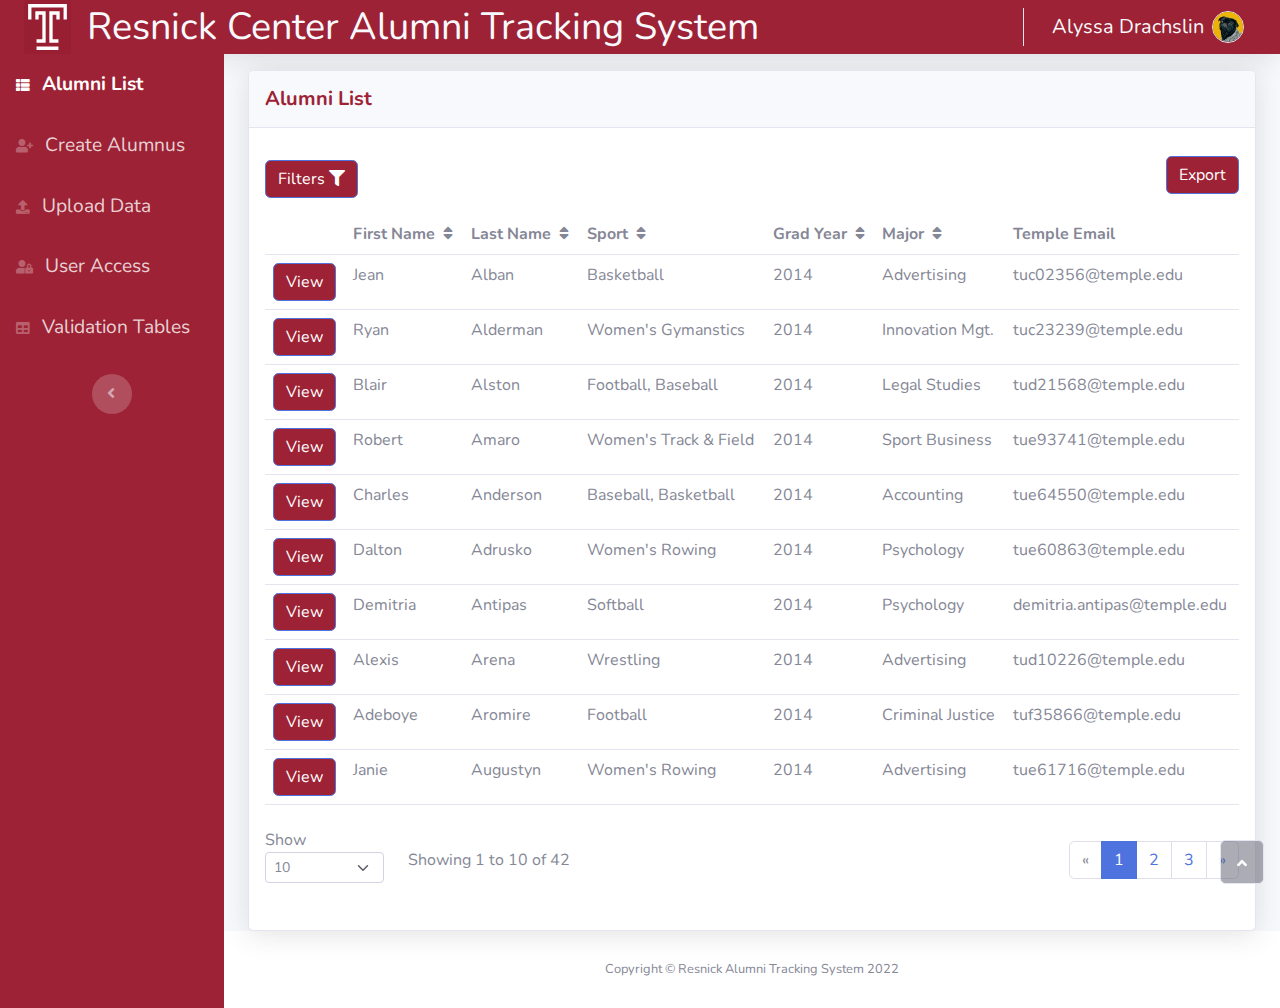
<file: index.html>
<!DOCTYPE html>
<html>

<head>
    <meta charset="utf-8">
    <meta name="viewport" content="width=device-width, initial-scale=1.0, shrink-to-fit=no">
    <title>Alumni List - Resnick Alumni Tracking System</title>
    <link rel="stylesheet" href="assets/bootstrap/css/bootstrap.min.css">
    <link rel="stylesheet" href="assets/css/Nunito.css">
    <link rel="stylesheet" href="assets/fonts/fontawesome-all.min.css">
    <link rel="stylesheet" href="assets/css/resnick.css">
</head>

<body id="page-top">
    <nav class="navbar navbar-light navbar-expand bg-white shadow topbar static-top">
        <div class="container-fluid">
            <div class="d-flex topbar"><img style="border-style: none;" src="assets/img/icons/Temple_T_logo.svg"><span class="d-inline-flex align-items-center align-middle text-responsive" style="margin-left: 1rem;"><span style="color: rgb(248, 249, 252);">Resnick Center Alumni Tracking System</span><br><br></span></div><button class="btn btn-link d-md-none rounded-circle me-3" id="sidebarToggleTop" type="button"><i class="fas fa-bars"></i></button>
            <ul class="navbar-nav flex-nowrap ms-auto">
                <li class="nav-item dropdown d-sm-none no-arrow"><a class="dropdown-toggle nav-link" aria-expanded="false" data-bs-toggle="dropdown" href="#"><i class="fas fa-search"></i></a>
                    <div class="dropdown-menu dropdown-menu-end p-3 animated--grow-in" aria-labelledby="searchDropdown">
                        <form class="me-auto navbar-search w-100">
                            <div class="input-group"><input class="bg-light form-control border-0 small" type="text" placeholder="Search for ...">
                                <div class="input-group-append"><button class="btn btn-primary py-0" type="button"><i class="fas fa-search"></i></button></div>
                            </div>
                        </form>
                    </div>
                </li>
                <div class="d-none d-sm-block topbar-divider"></div>
                <li class="nav-item dropdown no-arrow">
                    <div class="nav-item dropdown no-arrow"><a class="dropdown-toggle nav-link" aria-expanded="false" data-bs-toggle="dropdown" href="#"><span class="fs-5 text-light d-none d-lg-inline me-2 small" id="user-name">Alyssa Drachslin</span><img class="border rounded-circle img-profile" id="user-icon" src="assets/img/avatars/avatar5.jpeg"></a>
                        <div class="dropdown-menu shadow dropdown-menu-end animated--grow-in"><a class="dropdown-item" href="login.html"><i class="fas fa-sign-out-alt fa-sm fa-fw me-2 text-gray-400"></i>&nbsp;Logout</a></div>
                    </div>
                </li>
            </ul>
        </div>
    </nav>
    <div id="wrapper">
        <nav class="navbar navbar-dark align-items-start sidebar sidebar-dark accordion bg-primary p-0">
            <div class="container-fluid d-flex flex-column p-0">
                <ul class="navbar-nav text-light" id="accordionSidebar">
                    <li class="nav-item"><a class="nav-link active" href="index.html"><i class="fas fa-th-list"></i><span>Alumni List</span></a></li>
                    <li class="nav-item"><a class="nav-link" href="createalumnus.html"><i class="fas fa-user-plus"></i><span>Create Alumnus</span></a></li>
                    <li class="nav-item"><a class="nav-link" href="uploaddata.html"><i class="fas fa-upload"></i><span>Upload Data</span></a></li>
                    <li class="nav-item"><a class="nav-link" href="useraccess.html"><i class="fas fa-user-lock"></i><span>User Access</span></a></li>
                    <li class="nav-item"><a class="nav-link" href="validationtables.html"><i class="fas fa-table"></i><span>Validation Tables</span></a></li>
                </ul>
                <div class="text-center d-none d-md-inline"><button class="btn rounded-circle border-0" id="sidebarToggle" type="button"></button></div>
            </div>
        </nav>
        <div class="d-flex flex-column" id="content-wrapper">
            <div id="content">
                <div class="container" style="margin-top: 1rem;">
                    <div class="card shadow">
                        <div class="card-header py-3">
                            <h5 class="text-primary m-0 fw-bold">Alumni List</h5>
                        </div>
                        <div class="card-body">
                            <div class="row justify-content-between">
                                <div class="col-auto">
                                    <div><a class="btn btn-primary" data-bs-toggle="collapse" aria-expanded="false" aria-controls="filterCollapse" href="#filterCollapse" role="button" style="margin-top: 1rem;margin-bottom: 0.5rem;">Filters<i class="fas fa-filter" style="margin-left: 4px;"></i></a>
                                        <div class="collapse" id="filterCollapse">
                                            <form class="filterBoxes">
                                                <div class="row" style="margin-bottom: 1rem;">
                                                    <div class="col-auto mt-auto">
                                                        <div class="form-group"><label class="form-label" for="FirstNameFilter">First Name</label><input class="form-control" type="text" id="FirstNameFilter" name="FirstNameFilter"></div>
                                                    </div>
                                                    <div class="col-auto mt-auto">
                                                        <div class="form-group"><label class="form-label" for="LastNameFilter">Last Name</label><input class="form-control" type="text" id="LastNameFilter" name="LastNameFilter"></div>
                                                    </div>
                                                    <div class="col-auto mt-auto">
                                                        <div class="form-group"><label class="form-label" for="LastNameFilter">Sport</label><select class="form-select">
                                                                <option value="">Select...</option>
                                                                <option value="12">Men's Volleyball</option>
                                                                <option value="13">Women's Volleyball</option>
                                                                <option value="">Men's Soccer</option>
                                                                <option value="">Women's Soccer</option>
                                                            </select></div>
                                                    </div>
                                                    <div class="col-2 mt-auto">
                                                        <div class="form-group"><label class="form-label" for="">Sport Status</label><select class="form-select" name="">
                                                                <option value="-1" selected="">Select...</option>
                                                                <option value="AC">Active</option>
                                                                <option value="IA">Inactive</option>
                                                                <option value="VZ">VZ</option>
                                                            </select></div>
                                                    </div>
                                                    <div class="col-auto mt-auto">
                                                        <div class="form-group"><label class="form-label" for="LastNameFilter">Grad Year</label><input class="form-control" type="number" id="LastNameFilter-2" name="LastNameFilter"></div>
                                                    </div>
                                                    <div class="col-auto mt-auto">
                                                        <div class="form-group"><label class="form-label" for="LastNameFilter">Grad Term</label><select class="form-select">
                                                                <option value="" selected="">Select...</option>
                                                                <optgroup label="2023">
                                                                    <option value="">Spring 2023</option>
                                                                </optgroup>
                                                                <optgroup label="2022">
                                                                    <option value="12">Fall 2022</option>
                                                                    <option value="13">Spring 2022</option>
                                                                    <option value="14">Summer 2022</option>
                                                                </optgroup>
                                                            </select></div>
                                                    </div>
                                                    <div class="col-auto mt-auto">
                                                        <div class="form-group"><label class="form-label" for="LastNameFilter">Major</label><select class="form-select">
                                                                <option value="" selected="">Select...</option>
                                                                <option value="13">Information Science &amp; Technology</option>
                                                                <option value="14">Computer Science</option>
                                                            </select></div>
                                                    </div>
                                                    <div class="col-auto mt-auto">
                                                        <div class="form-group"><label class="form-label" for="LastNameFilter">Industry</label><select class="form-select">
                                                                <option value="13" selected="">Select...</option>
                                                            </select></div>
                                                    </div>
                                                    <div class="col-auto mt-auto">
                                                        <div class="form-group"><label class="form-label" for="LastNameFilter">LinkedIn Status</label><select class="form-select">
                                                                <option value="" selected="">Select...</option>
                                                                <option value="12">Active</option>
                                                                <option value="13">Inactive</option>
                                                                <option value="14">No Account</option>
                                                            </select></div>
                                                    </div>
                                                    <div class="col-2 mt-auto">
                                                        <div class="form-group"><label class="form-label" for="">Engagement Status</label><select class="form-select" name="">
                                                                <option value="-1" selected="">Select...</option>
                                                                <option value="3">High</option>
                                                                <option value="2">Low</option>
                                                                <option value="1">Inactive</option>
                                                                <option value="0">N/A</option>
                                                            </select></div>
                                                    </div>
                                                    <div class="col-auto mt-auto">
                                                        <div class="form-group"><label class="form-label" for="LastNameFilter">Residing State</label><select class="form-select">
                                                                <option value="" selected="">Select...</option>
                                                                <option value="13">PA</option>
                                                                <option value="14">NJ</option>
                                                                <option value="">DE</option>
                                                            </select></div>
                                                    </div>
                                                    <div class="col-auto mt-auto">
                                                        <div class="form-group"><label class="form-label" for="LastNameFilter">Education Institution</label><select class="form-select">
                                                                <option value="" selected="">Select...</option>
                                                                <option value="13">Temple University</option>
                                                            </select></div>
                                                    </div>
                                                    <div class="col-auto mt-auto">
                                                        <div class="form-group"><label class="form-label" for="LastNameFilter">Education School/College</label><select class="form-select">
                                                                <option value="" selected="">Select...</option>
                                                                <optgroup label="Temple University">
                                                                    <option value="13">College of Science &amp; Technology</option>
                                                                    <option value="14">School of Public Health</option>
                                                                </optgroup>
                                                            </select></div>
                                                    </div>
                                                    <div class="col-auto mt-auto">
                                                        <div class="form-group"><label class="form-label" for="LastNameFilter">Employer</label><input class="form-control" type="text" id="LastNameFilter-10" name="LastNameFilter"></div>
                                                    </div>
                                                    <div class="col-auto mt-auto"><button class="btn btn-primary" type="button">Apply</button></div>
                                                    <div class="col-auto mt-auto"><button class="btn btn-primary" type="button">Clear</button></div>
                                                </div>
                                            </form>
                                        </div>
                                    </div>
                                </div>
                                <div class="col-auto my-auto"><button class="btn btn-primary" type="button">Export</button></div>
                            </div>
                            <div class="table-responsive table mt-2" id="alumniDataTable" role="grid" aria-describedby="dataTable_info">
                                <table class="table my-0" id="dataTable">
                                    <thead>
                                        <tr>
                                            <th></th>
                                            <th style="margin-right: -9px;">First Name<i class="fas fa-sort" style="margin-left: 8px;"></i></th>
                                            <th>Last Name<i class="fas fa-sort" style="margin-left: 8px;"></i></th>
                                            <th>Sport<i class="fas fa-sort" style="margin-left: 8px;"></i></th>
                                            <th>Grad Year<i class="fas fa-sort" style="margin-left: 8px;"></i></th>
                                            <th>Major<i class="fas fa-sort" style="margin-left: 8px;"></i></th>
                                            <th>Temple Email</th>
                                        </tr>
                                    </thead>
                                    <tbody>
                                        <tr>
                                            <td><button class="btn btn-primary" type="button" data-bs-target="#profile-modal" data-bs-toggle="modal">View</button></td>
                                            <td>Jean</td>
                                            <td>Alban</td>
                                            <td>Basketball</td>
                                            <td>2014</td>
                                            <td>Advertising</td>
                                            <td>tuc02356@temple.edu</td>
                                        </tr>
                                        <tr>
                                            <td><button class="btn btn-primary" type="button" data-bs-target="#profile-modal" data-bs-toggle="modal">View</button></td>
                                            <td>Ryan</td>
                                            <td>Alderman</td>
                                            <td>Women's Gymanstics</td>
                                            <td>2014</td>
                                            <td>Innovation Mgt.<br></td>
                                            <td>tuc23239@temple.edu</td>
                                        </tr>
                                        <tr>
                                            <td><button class="btn btn-primary" type="button" data-bs-target="#profile-modal" data-bs-toggle="modal">View</button></td>
                                            <td>Blair</td>
                                            <td>Alston</td>
                                            <td>Football, Baseball</td>
                                            <td>2014</td>
                                            <td>Legal Studies</td>
                                            <td>tud21568@temple.edu</td>
                                        </tr>
                                        <tr>
                                            <td><button class="btn btn-primary" type="button" data-bs-target="#profile-modal" data-bs-toggle="modal">View</button></td>
                                            <td>Robert</td>
                                            <td>Amaro</td>
                                            <td>Women's Track &amp; Field</td>
                                            <td>2014</td>
                                            <td>Sport Business<br></td>
                                            <td>tue93741@temple.edu</td>
                                        </tr>
                                        <tr>
                                            <td><button class="btn btn-primary" type="button" data-bs-target="#profile-modal" data-bs-toggle="modal">View</button></td>
                                            <td>Charles</td>
                                            <td>Anderson</td>
                                            <td>Baseball, Basketball</td>
                                            <td>2014</td>
                                            <td>Accounting<br></td>
                                            <td>tue64550@temple.edu</td>
                                        </tr>
                                        <tr>
                                            <td><button class="btn btn-primary" type="button" data-bs-target="#profile-modal" data-bs-toggle="modal">View</button></td>
                                            <td>Dalton</td>
                                            <td>Adrusko</td>
                                            <td>Women's Rowing</td>
                                            <td>2014</td>
                                            <td>Psychology<br></td>
                                            <td>tue60863@temple.edu</td>
                                        </tr>
                                        <tr>
                                            <td><button class="btn btn-primary" type="button" data-bs-target="#profile-modal" data-bs-toggle="modal">View</button></td>
                                            <td>Demitria<br></td>
                                            <td>Antipas</td>
                                            <td>Softball</td>
                                            <td>2014</td>
                                            <td>Psychology</td>
                                            <td>demitria.antipas@temple.edu</td>
                                        </tr>
                                        <tr>
                                            <td><button class="btn btn-primary" type="button" data-bs-target="#profile-modal" data-bs-toggle="modal">View</button></td>
                                            <td>Alexis</td>
                                            <td>Arena</td>
                                            <td>Wrestling</td>
                                            <td>2014</td>
                                            <td>Advertising<br></td>
                                            <td>tud10226@temple.edu</td>
                                        </tr>
                                        <tr>
                                            <td><button class="btn btn-primary" type="button" data-bs-target="#profile-modal" data-bs-toggle="modal">View</button></td>
                                            <td>Adeboye</td>
                                            <td>Aromire</td>
                                            <td>Football</td>
                                            <td>2014</td>
                                            <td>Criminal Justice</td>
                                            <td>tuf35866@temple.edu</td>
                                        </tr>
                                        <tr>
                                            <td><button class="btn btn-primary" type="button" data-bs-target="#profile-modal" data-bs-toggle="modal">View</button></td>
                                            <td>Janie</td>
                                            <td>Augustyn</td>
                                            <td>Women's Rowing</td>
                                            <td>2014</td>
                                            <td>Advertising</td>
                                            <td>tue61716@temple.edu</td>
                                        </tr>
                                    </tbody>
                                    <tfoot>
                                        <tr></tr>
                                    </tfoot>
                                </table>
                            </div>
                            <div class="row">
                                <div class="col-auto"><label class="col-form-label">Show&nbsp;<select class="d-inline-block form-select form-select-sm">
                                            <option value="10" selected="">10</option>
                                            <option value="25">25</option>
                                            <option value="50">50</option>
                                            <option value="100">100</option>
                                        </select>&nbsp;</label></div>
                                <div class="col-auto my-auto">
                                    <p id="dataTable_info" class="dataTables_info" role="status" aria-live="polite">Showing 1 to 10 of 42</p>
                                </div>
                                <div class="col my-auto">
                                    <nav class="d-lg-flex justify-content-lg-end dataTables_paginate paging_simple_numbers">
                                        <ul class="pagination">
                                            <li class="page-item disabled"><a class="page-link" aria-label="Previous" href="#"><span aria-hidden="true">«</span></a></li>
                                            <li class="page-item active"><a class="page-link" href="#">1</a></li>
                                            <li class="page-item"><a class="page-link" href="#">2</a></li>
                                            <li class="page-item"><a class="page-link" href="#">3</a></li>
                                            <li class="page-item"><a class="page-link" aria-label="Next" href="#"><span aria-hidden="true">»</span></a></li>
                                        </ul>
                                    </nav>
                                </div>
                            </div>
                        </div>
                    </div>
                </div>
            </div>
            <footer class="bg-white sticky-footer">
                <div class="container my-auto">
                    <div class="text-center my-auto copyright"><span>Copyright © Resnick Alumni Tracking System 2022</span></div>
                </div>
            </footer>
            <div class="modal fade" role="dialog" tabindex="-1" id="profile-modal">
                <div class="modal-dialog modal-xl modal-dialog-scrollable" role="document">
                    <div class="modal-content">
                        <div class="modal-header" style="background: var(--bs-primary);">
                            <h4 class="modal-title" style="color: white;">Alumnus Profile</h4><button type="button" class="btn-close" data-bs-dismiss="modal" aria-label="Close"></button>
                        </div>
                        <div class="modal-body">
                            <form>
                                <div class="row">
                                    <div class="col-2 mt-auto">
                                        <div class="form-group"><label class="form-label" for="TUID">TUID</label><input class="form-control" type="text" id="TUID" name="TUID" disabled=""></div>
                                    </div>
                                    <div class="col mt-auto">
                                        <div class="form-group"><label class="form-label required" for="FirstName">First Name</label><input class="form-control" type="text" id="FirstName" name="FirstName"></div>
                                    </div>
                                    <div class="col mt-auto">
                                        <div id="LastName" class="form-group"><label class="form-label required" for="LastName">Last Name</label><input class="form-control" type="text" name="LastName"></div>
                                    </div>
                                </div>
                                <div class="row">
                                    <div class="col mt-auto">
                                        <div class="form-group"><label class="form-label" for="TempleEmail">Temple Email</label><input class="form-control" type="email" id="TempleEmail" name="TempleEmail"></div>
                                    </div>
                                    <div class="col mt-auto">
                                        <div class="form-group"><label class="form-label" for="AlternateEmail">Alternate Email</label><input class="form-control" type="email" id="AlternateEmail" name="AlternateEmail"></div>
                                    </div>
                                    <div class="col-2 mt-auto">
                                        <div class="form-group"><label class="form-label" for="TransferStatus">Transfer Status</label><select class="form-select" id="TransferStatus" name="TransferStatus">
                                                <option value="0">Non-Transfer</option>
                                                <option value="1">Transfer</option>
                                            </select></div>
                                    </div>
                                </div>
                                <div class="row">
                                    <div class="col-2 mt-auto">
                                        <div class="form-group"><label class="form-label required" for="GraduationYear">Graduation Year</label><input class="form-control" type="number" id="GraduationYear" name="GraduationYear"></div>
                                    </div>
                                    <div class="col-2 mt-auto">
                                        <div class="form-group"><label class="form-label" for="GraduationTerm">Graduation Term</label><select class="form-select" id="GraduationTerm" name="GraduationTerm">
                                                <option value="-1" selected="">Select</option>
                                                <option value="2022XX">Fall 2022</option>
                                                <option value="2023XX">Spring 2023</option>
                                                <option value="-2">Add Term</option>
                                            </select></div>
                                    </div>
                                    <div class="col mt-auto">
                                        <div class="form-group"><label class="form-label" for="PrimaryPhone">Primary Phone Number</label><input class="form-control" type="tel" id="PrimaryPhone" name="PrimaryPhone"></div>
                                    </div>
                                    <div class="col mt-auto">
                                        <div class="form-group"><label class="form-label" for="AlternatePhone">Alternate Phone Number</label><input class="form-control" type="tel" id="AlternatePhone" name="AlternatePhone"></div>
                                    </div>
                                </div>
                                <div class="row">
                                    <div class="col-2 mt-auto">
                                        <div class="form-group"><label class="form-label" for="SemestersCompleted">Semesters Completed at Temple</label><input class="form-control" type="number" id="SemestersCompleted" value="8" name="SemestersCompleted"></div>
                                    </div>
                                    <div class="col mt-auto">
                                        <div class="form-group"><label class="form-label" for="LinkedInURL">LinkedIn Profile URL</label><input class="form-control" type="url" id="LinkedInURL" name="LinkedInURL"></div>
                                    </div>
                                    <div class="col-2 mt-auto">
                                        <div class="form-group"><label class="form-label" for="LinkedInStatus">LinkedIn Activity Status</label><select class="form-select" id="LinkedInStatus" name="LinkedInStatus">
                                                <option value="-1" selected="">Select</option>
                                                <option value="1">Inactive</option>
                                                <option value="2">Active</option>
                                                <option value="-2">Add Status</option>
                                            </select></div>
                                    </div>
                                    <div class="col-2 mt-auto">
                                        <div class="form-group"><label class="form-label" for="EngagementStatus">Engagement Status</label><select class="form-select" id="EngagementStatus" name="EngagementStatus">
                                                <option value="-1" selected="">Select</option>
                                                <option value="3">High</option>
                                                <option value="2">Low</option>
                                                <option value="1">Inactive</option>
                                                <option value="0">N/A</option>
                                            </select></div>
                                    </div>
                                </div>
                                <div class="row">
                                    <div class="col-4 mt-auto">
                                        <div class="form-group"><label class="form-label" for="AdvisorContact">Last Advisor Contact</label><input class="form-control" type="text" id="AdvisorContact" name="AdvisorContact"></div>
                                    </div>
                                    <div class="col mt-auto">
                                        <div class="form-group"><label class="form-label" for="ResidingCity">Residing City</label><input class="form-control" type="text" id="ResidingCity" name="ResidingCity"></div>
                                    </div>
                                    <div class="col-2 mt-auto">
                                        <div class="form-group"><label class="form-label" for="ResidingState">Residing State</label><select class="form-select" id="ResidingState" name="ResidingState">
                                                <option value="PA" selected="">PA</option>
                                                <option value="NJ">NJ</option>
                                                <option value="DE">DE</option>
                                            </select></div>
                                    </div>
                                </div>
                            </form>
                            <div class="accordion accordion-flush" role="tablist" id="profile-accordion" style="margin-top: 16px;">
                                <div class="accordion-item">
                                    <h2 class="accordion-header" role="tab"><button class="accordion-button collapsed" type="button" data-bs-toggle="collapse" data-bs-target="#profile-accordion .item-1" aria-expanded="false" aria-controls="profile-accordion .item-1">Education</button></h2>
                                    <div class="accordion-collapse collapse item-1" role="tabpanel">
                                        <div class="accordion-body">
                                            <div class="table-responsive">
                                                <table class="table">
                                                    <thead>
                                                        <tr>
                                                            <th>Year</th>
                                                            <th>Degree Type</th>
                                                            <th>Major</th>
                                                            <th>Institution</th>
                                                            <th>College / School</th>
                                                            <th></th>
                                                        </tr>
                                                    </thead>
                                                    <tbody>
                                                        <tr>
                                                            <td>2023</td>
                                                            <td>B.S.</td>
                                                            <td>Information Science &amp; Technology</td>
                                                            <td>Temple University</td>
                                                            <td>College of Science &amp; Technology</td>
                                                            <td class="text-center"><button class="btn btn-primary" type="button" style="margin-right: 4px;">Edit</button><button class="btn btn-primary" type="button" style="margin-left: 4px;">Delete</button></td>
                                                        </tr>
                                                    </tbody>
                                                </table>
                                            </div>
                                            <div class="container">
                                                <div class="row">
                                                    <div class="col">
                                                        <div id="NewEducationRecord" class="newrecord" style="padding: 2px;border-radius: 2px;border-width: 2px;border-style: solid;">
                                                            <div class="row">
                                                                <div class="col">
                                                                    <h5>New Education Record</h5>
                                                                </div>
                                                            </div>
                                                            <form>
                                                                <div class="row">
                                                                    <div class="col-auto"><label class="form-label required" for="NewEducationGradYear">Graduation Year</label><input class="form-control" type="number" id="NewEducationGradYear" style="display: block;" name="NewEducationGradYear"></div>
                                                                    <div class="col-auto"><label class="form-label required" style="display: block;" for="NewEducationDegree">Degree Type</label><select class="form-select" id="NewEducationDegree" style="display: block;" name="NewEducationDegree">
                                                                            <option value="BS" selected="">B.S.</option>
                                                                            <option value="BA">B.A.</option>
                                                                        </select></div>
                                                                    <div class="col-auto"><label class="form-label required" style="display: block;" for="NewEducationInstitution">Institution</label><select class="form-select" id="NewEducationInstitution" style="display: block;" name="NewEducationInstitution">
                                                                            <option value="-1" selected="">Select</option>
                                                                            <option value="1">Temple University</option>
                                                                            <option value="-2">Add New Institution</option>
                                                                        </select></div>
                                                                </div>
                                                                <div class="row">
                                                                    <div class="col"><label class="form-label" style="display: block;" for="NewEducationCollege">College / School</label><select class="form-select" id="NewEducationCollege" style="display: block;" name="NewEducationCollege">
                                                                            <option value="CST" selected="">College of Science and Technology</option>
                                                                            <option value="SPH">School of Public Health</option>
                                                                            <option value="-2">Add New School / College</option>
                                                                        </select></div>
                                                                    <div class="col"><label class="form-label required" style="display: block;" for="NewEducationMajor">Major</label><select class="form-select" id="NewEducationMajor" style="display: block;" name="NewEducationMajor">
                                                                            <option value="IST" selected="">Information Science &amp; Technology</option>
                                                                            <option value="CS">Computer Science</option>
                                                                            <option value="-2">Add New Major</option>
                                                                        </select></div>
                                                                    <div class="col-auto m-auto text-center"><button class="btn btn-primary" id="NewEducationSave" type="submit" style="margin-right: 4px;">Save</button><button class="btn btn-primary" id="NewEducationCancel" type="button" style="margin-left: 4px;">Cancel</button></div>
                                                                </div>
                                                            </form>
                                                        </div>
                                                    </div>
                                                    <div class="col-auto m-auto text-center" style="padding: 0;"><button class="btn btn-primary" id="EducationAddNew" type="button">Add New</button></div>
                                                </div>
                                            </div>
                                        </div>
                                    </div>
                                </div>
                                <div class="accordion-item">
                                    <h2 class="accordion-header" role="tab"><button class="accordion-button collapsed" type="button" data-bs-toggle="collapse" data-bs-target="#profile-accordion .item-2" aria-expanded="false" aria-controls="profile-accordion .item-2">Sport</button></h2>
                                    <div class="accordion-collapse collapse item-2" role="tabpanel">
                                        <div class="accordion-body">
                                            <div class="table-responsive">
                                                <table class="table">
                                                    <thead>
                                                        <tr>
                                                            <th>Sport</th>
                                                            <th>Status</th>
                                                            <th></th>
                                                        </tr>
                                                    </thead>
                                                    <tbody>
                                                        <tr>
                                                            <td>Men's Soccer</td>
                                                            <td>Active</td>
                                                            <td><button class="btn btn-primary" type="button">Edit</button><button class="btn btn-primary" type="button" style="margin-left: 1rem;">Delete</button></td>
                                                        </tr>
                                                    </tbody>
                                                </table>
                                            </div>
                                            <div class="container">
                                                <div class="row">
                                                    <div class="col">
                                                        <div id="NewSportsRecord" class="newrecord" style="padding: 2px;border-radius: 2px;border-width: 2px;border-style: solid;">
                                                            <div class="row">
                                                                <div class="col">
                                                                    <h5>New Sports Record</h5>
                                                                </div>
                                                            </div>
                                                            <form>
                                                                <div class="row">
                                                                    <div class="col"><label class="form-label required" style="display: block;" for="NewSport">Sport</label><select class="form-select" id="NewSport" style="display: block;" name="NewSport">
                                                                            <option value="-1" selected="">Select...</option>
                                                                            <option value="MVB">Men's Volleyball</option>
                                                                            <option value="MSC">Men's Soccer</option>
                                                                        </select></div>
                                                                    <div class="col"><label class="form-label required" style="display: block;" for="NewSportStatus">Status</label><select class="form-select" id="NewSportStatus" style="display: block;" name="NewSportStatus">
                                                                            <option value="AC" selected="">Active</option>
                                                                            <option value="IA">Inactive</option>
                                                                            <option value="VZ">VZ</option>
                                                                        </select></div>
                                                                    <div class="col-auto m-auto text-center"><button class="btn btn-primary" id="NewSportsSave" type="submit" style="margin-right: 4px;">Save</button><button class="btn btn-primary" id="NewSportsCancel" type="button" style="margin-left: 4px;">Cancel</button></div>
                                                                </div>
                                                            </form>
                                                        </div>
                                                    </div>
                                                    <div class="col-auto m-auto text-center" style="padding: 0;"><button class="btn btn-primary" id="SportsAddNew" type="button">Add New</button></div>
                                                </div>
                                            </div>
                                        </div>
                                    </div>
                                </div>
                                <div class="accordion-item">
                                    <h2 class="accordion-header" role="tab"><button class="accordion-button collapsed" type="button" data-bs-toggle="collapse" data-bs-target="#profile-accordion .item-3" aria-expanded="false" aria-controls="profile-accordion .item-3">Employment History</button></h2>
                                    <div class="accordion-collapse collapse item-3" role="tabpanel">
                                        <div class="accordion-body">
                                            <div class="table-responsive">
                                                <table class="table">
                                                    <thead>
                                                        <tr>
                                                            <th>Employer</th>
                                                            <th>Position</th>
                                                            <th>Start Date</th>
                                                            <th>End Date</th>
                                                            <th>Active</th>
                                                            <th></th>
                                                        </tr>
                                                    </thead>
                                                    <tbody>
                                                        <tr>
                                                            <td>Protiviti</td>
                                                            <td>Technology Consultant</td>
                                                            <td>06/01/2023</td>
                                                            <td>-</td>
                                                            <td>Yes</td>
                                                            <td class="text-center"><button class="btn btn-primary" type="button" style="margin-right: 4px;">Edit</button><button class="btn btn-primary" type="button" style="margin-left: 4px;">Delete</button></td>
                                                        </tr>
                                                    </tbody>
                                                </table>
                                            </div>
                                            <div class="container">
                                                <div class="row">
                                                    <div class="col">
                                                        <div id="NewEmploymentRecord" class="newrecord" style="padding: 2px;border-radius: 2px;border-width: 2px;border-style: solid;">
                                                            <div class="row">
                                                                <div class="col">
                                                                    <h5>New Employment Record</h5>
                                                                </div>
                                                            </div>
                                                            <form>
                                                                <div class="row">
                                                                    <div class="col"><label class="form-label required" style="display: block;" for="NewEmploymentEmployer">Employer</label><input class="form-control" type="text" id="NewEmploymentEmployer" name="NewEmploymentEmployer"></div>
                                                                    <div class="col"><label class="form-label" style="display: block;" for="NewEmploymentPosition">Position</label><input class="form-control" type="text" id="NewEmploymentPosition" name="NewEmploymentPosition"></div>
                                                                </div>
                                                                <div class="row">
                                                                    <div class="col"><label class="form-label" style="display: block;" for="NewEmploymentStartDate">Start Date</label><input class="form-control" id="NewEmploymentStartDate" type="date" name="NewEmploymentStartDate"></div>
                                                                    <div class="col"><label class="form-label" style="display: block;" for="NewEmploymentEndDate">End Date</label><input class="form-control" id="NewEmploymentEndDate" type="date" name="NewEmploymentEndDate"></div>
                                                                    <div class="col-auto m-auto">
                                                                        <div class="form-check"><input class="form-check-input" type="checkbox" id="NewEmploymentActive" name="NewEmploymentActive"><label class="form-check-label" for="NewEmploymentActive">Active Position?</label></div>
                                                                    </div>
                                                                    <div class="col-auto m-auto"><button class="btn btn-primary" id="NewEmploymentSave" type="submit" style="margin-right: 4px;">Save</button><button class="btn btn-primary" id="NewEmploymentCancel" type="button" style="margin-left: 4px;margin-right: 4px;">Cancel</button></div>
                                                                </div>
                                                            </form>
                                                        </div>
                                                    </div>
                                                    <div class="col-auto m-auto text-center" style="padding: 0;"><button class="btn btn-primary" id="EmploymentAddNew" type="button">Add New</button></div>
                                                </div>
                                            </div>
                                        </div>
                                    </div>
                                </div>
                                <div class="accordion-item">
                                    <h2 class="accordion-header" role="tab"><button class="accordion-button collapsed" type="button" data-bs-toggle="collapse" data-bs-target="#profile-accordion .item-4" aria-expanded="false" aria-controls="profile-accordion .item-4">Engagement Survey</button></h2>
                                    <div class="accordion-collapse collapse item-4" role="tabpanel">
                                        <div class="accordion-body">
                                            <div class="table-responsive">
                                                <table class="table">
                                                    <thead>
                                                        <tr>
                                                            <th>Date</th>
                                                            <th>Participate</th>
                                                            <th>Panelist</th>
                                                            <th>Mentorship</th>
                                                            <th>Speaker</th>
                                                            <th>Connect</th>
                                                            <th>Host</th>
                                                            <th>Post</th>
                                                            <th></th>
                                                        </tr>
                                                    </thead>
                                                    <tbody>
                                                        <tr>
                                                            <td>11/28/2022</td>
                                                            <td>Y</td>
                                                            <td>Y</td>
                                                            <td>Y</td>
                                                            <td>Y</td>
                                                            <td>Y</td>
                                                            <td>Y</td>
                                                            <td>Y</td>
                                                            <td class="text-center"><button class="btn btn-primary" id="tempSurveyEditButton" type="button" style="margin-right: 4px;">Edit</button><button class="btn btn-primary" type="button" style="margin-left: 4px;">Delete</button></td>
                                                        </tr>
                                                    </tbody>
                                                </table>
                                            </div>
                                            <div class="container">
                                                <div id="EditSurveyResponse" class="newrecord" style="padding: 2px;border-radius: 2px;border-width: 2px;border-style: solid;">
                                                    <div class="row">
                                                        <div class="col">
                                                            <h5>Edit Survey Response</h5>
                                                        </div>
                                                    </div>
                                                    <form>
                                                        <div class="row">
                                                            <div class="col-auto">
                                                                <div class="form-check"><input class="form-check-input" type="checkbox" id="ParticipateNetworkingEvent" name="ParticipateNetworkingEvent" checked=""><label class="form-check-label" for="ParticipateNetworkingEvent">Participate in Resnick Career Networking Events</label></div>
                                                                <div class="form-check"><input class="form-check-input" type="checkbox" id="PartakePanelist" name="PartakePanelist" checked=""><label class="form-check-label" for="PartakePanelist">Panelist for Industry Career Panel</label></div>
                                                                <div class="form-check"><input class="form-check-input" type="checkbox" id="CareerMentorship" name="CareerMentorship" checked=""><label class="form-check-label" for="CareerMentorship">Career Mentorship with Current Student Athletes</label></div>
                                                                <div class="form-check"><input class="form-check-input" type="checkbox" id="GuestSpeaker" name="GuestSpeaker" checked=""><label class="form-check-label" for="GuestSpeaker">Guest Speaker for Workshops</label></div>
                                                                <div class="form-check"><input class="form-check-input" type="checkbox" id="ConnectFormerTeam" name="ConnectFormerTeam" checked=""><label class="form-check-label" for="ConnectFormerTeam">Connect with Current Students on Former Team</label></div>
                                                                <div class="form-check"><input class="form-check-input" type="checkbox" id="HostInformationSession" name="HostInformationSession" checked=""><label class="form-check-label" for="HostInformationSession">Host Information Session on Company</label></div>
                                                                <div class="form-check"><input class="form-check-input" type="checkbox" id="PostEmployment" name="PostEmployment" checked=""><label class="form-check-label" for="PostEmployment">Post Internship/Employment Opportunities</label></div>
                                                            </div>
                                                            <div class="col"><label class="form-label" for="SurveyOther">Other:</label><textarea class="form-control form-control-lg" id="SurveyOther" name="SurveyOther"></textarea></div>
                                                            <div class="col-auto m-auto"><button class="btn btn-primary" id="EditSurveySave" type="submit" style="margin-right: 4px;">Save</button><button class="btn btn-primary" id="EditSurveyCancel" type="button" style="margin-left: 4px;margin-right: 4px;">Cancel</button></div>
                                                        </div>
                                                    </form>
                                                </div>
                                            </div>
                                        </div>
                                    </div>
                                </div>
                                <div class="accordion-item">
                                    <h2 class="accordion-header" role="tab"><button class="accordion-button collapsed" type="button" data-bs-toggle="collapse" data-bs-target="#profile-accordion .item-5" aria-expanded="false" aria-controls="profile-accordion .item-5">Notes</button></h2>
                                    <div class="accordion-collapse collapse item-5" role="tabpanel">
                                        <div class="accordion-body">
                                            <div class="vstack">
                                                <div class="card">
                                                    <div class="card-body">
                                                        <h4 class="card-title">11/01/2022 10:32 AM</h4>
                                                        <h6 class="text-muted card-subtitle mb-2">Last Edited: 11/02/2022 1:37 PM by Alyssa Drachslin</h6>
                                                        <p class="card-text">Contacted Alumni on 11/1 about attending upcoming speaking event. Left voicemail.<br>Received response on 11/2, will be attending event</p><button class="btn btn-primary" type="button" style="margin-right: 8px;">Edit</button><button class="btn btn-primary" type="button" style="margin-left: 8px;">Delete</button>
                                                    </div>
                                                </div>
                                            </div>
                                            <div class="container" style="margin-top: 1rem;">
                                                <div class="row">
                                                    <div class="col">
                                                        <div id="NewNote" class="newrecord" style="padding: 2px;border-radius: 2px;border-width: 2px;border-style: solid;">
                                                            <div class="row">
                                                                <div class="col">
                                                                    <h5>New Note</h5>
                                                                </div>
                                                            </div>
                                                            <form>
                                                                <div class="row">
                                                                    <div class="col"><textarea class="form-control form-control-lg" id="NewNoteText" name="NewNoteText"></textarea></div>
                                                                    <div class="col-auto m-auto text-center" style="padding: 2px;"><button class="btn btn-primary" id="NewNoteSave" type="submit">Save</button></div>
                                                                    <div class="col-auto m-auto text-center"><button class="btn btn-primary" id="NewNoteCancel" type="button">Cancel</button></div>
                                                                </div>
                                                            </form>
                                                        </div>
                                                    </div>
                                                    <div class="col-auto m-auto text-center" style="padding: 0;"><button class="btn btn-primary" id="NotesAddNew" type="button">Add New</button></div>
                                                </div>
                                            </div>
                                        </div>
                                    </div>
                                </div>
                            </div>
                        </div>
                        <div class="modal-footer"><button class="btn btn-primary me-auto" type="button">Export PDF</button><button class="btn btn-primary" type="button" data-bs-dismiss="modal">Close</button><button class="btn btn-primary" type="submit">Save</button></div>
                    </div>
                </div>
            </div>
        </div><a class="border rounded d-inline scroll-to-top" href="#page-top"><i class="fas fa-angle-up"></i></a>
    </div>
    <script src="assets/js/jquery.min.js"></script>
    <script src="assets/bootstrap/js/bootstrap.min.js"></script>
    <script src="assets/js/alumnilist.js"></script>
    <script src="assets/js/theme.js"></script>
    <script src="assets/js/uploaddata.js"></script>
    <script src="assets/js/useraccess.js"></script>
    <script src="assets/js/validationtables.js"></script>
</body>

</html>
</file>
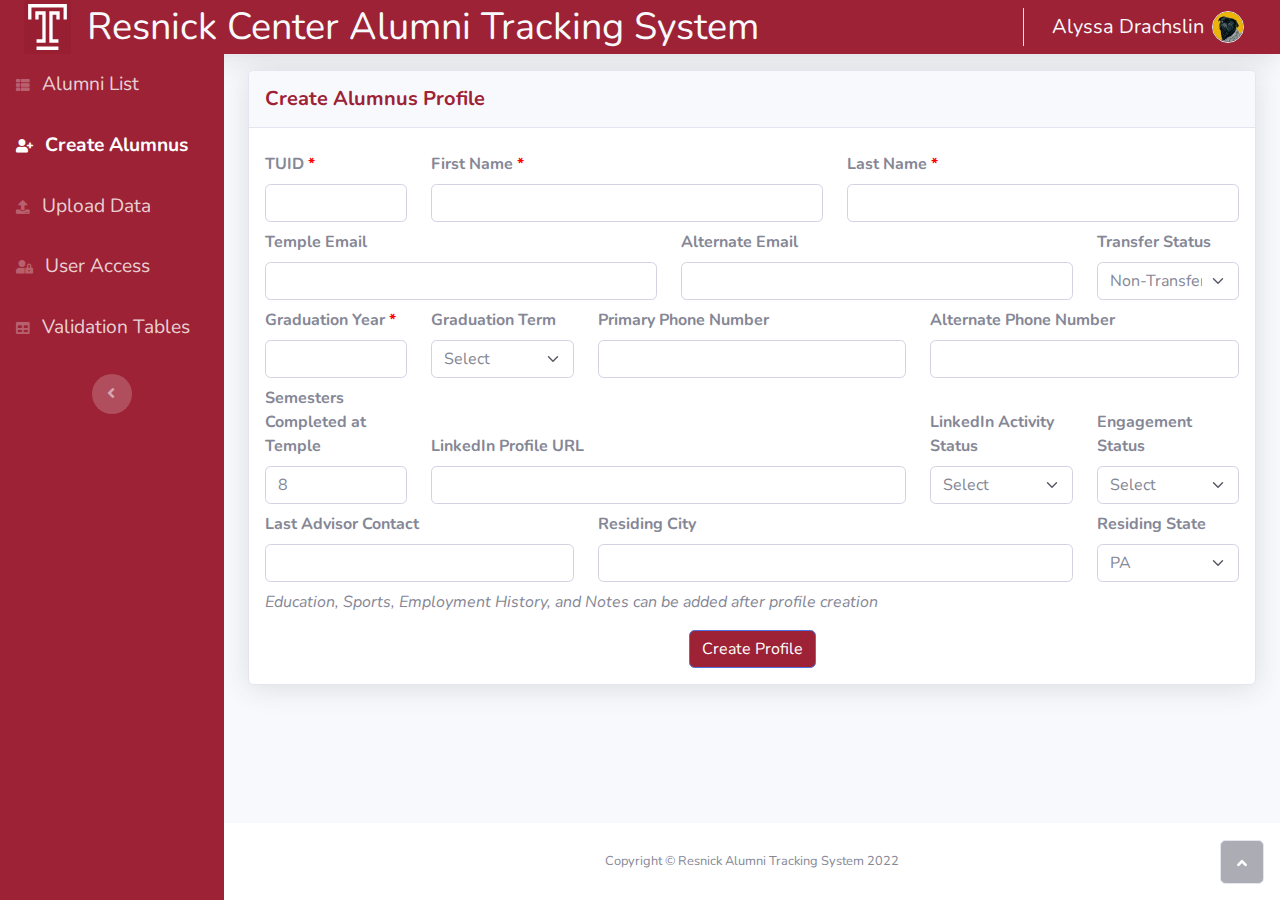
<file: createalumnus.html>
<!DOCTYPE html>
<html>

<head>
    <meta charset="utf-8">
    <meta name="viewport" content="width=device-width, initial-scale=1.0, shrink-to-fit=no">
    <title>Create Alumnus - Resnick Alumni Tracking System</title>
    <link rel="stylesheet" href="assets/bootstrap/css/bootstrap.min.css">
    <link rel="stylesheet" href="assets/css/Nunito.css">
    <link rel="stylesheet" href="assets/fonts/fontawesome-all.min.css">
    <link rel="stylesheet" href="assets/css/resnick.css">
</head>

<body id="page-top">
    <nav class="navbar navbar-light navbar-expand bg-white shadow topbar static-top">
        <div class="container-fluid">
            <div class="d-flex topbar"><img style="border-style: none;" src="assets/img/icons/Temple_T_logo.svg"><span class="d-inline-flex align-items-center align-middle text-responsive" style="margin-left: 1rem;"><span style="color: rgb(248, 249, 252);">Resnick Center Alumni Tracking System</span><br><br></span></div><button class="btn btn-link d-md-none rounded-circle me-3" id="sidebarToggleTop" type="button"><i class="fas fa-bars"></i></button>
            <ul class="navbar-nav flex-nowrap ms-auto">
                <li class="nav-item dropdown d-sm-none no-arrow"><a class="dropdown-toggle nav-link" aria-expanded="false" data-bs-toggle="dropdown" href="#"><i class="fas fa-search"></i></a>
                    <div class="dropdown-menu dropdown-menu-end p-3 animated--grow-in" aria-labelledby="searchDropdown">
                        <form class="me-auto navbar-search w-100">
                            <div class="input-group"><input class="bg-light form-control border-0 small" type="text" placeholder="Search for ...">
                                <div class="input-group-append"><button class="btn btn-primary py-0" type="button"><i class="fas fa-search"></i></button></div>
                            </div>
                        </form>
                    </div>
                </li>
                <div class="d-none d-sm-block topbar-divider"></div>
                <li class="nav-item dropdown no-arrow">
                    <div class="nav-item dropdown no-arrow"><a class="dropdown-toggle nav-link" aria-expanded="false" data-bs-toggle="dropdown" href="#"><span class="fs-5 text-light d-none d-lg-inline me-2 small" id="user-name">Alyssa Drachslin</span><img class="border rounded-circle img-profile" id="user-icon" src="assets/img/avatars/avatar5.jpeg"></a>
                        <div class="dropdown-menu shadow dropdown-menu-end animated--grow-in"><a class="dropdown-item" href="login.html"><i class="fas fa-sign-out-alt fa-sm fa-fw me-2 text-gray-400"></i>&nbsp;Logout</a></div>
                    </div>
                </li>
            </ul>
        </div>
    </nav>
    <div id="wrapper">
        <nav class="navbar navbar-dark align-items-start sidebar sidebar-dark accordion bg-primary p-0">
            <div class="container-fluid d-flex flex-column p-0">
                <ul class="navbar-nav text-light" id="accordionSidebar">
                    <li class="nav-item"><a class="nav-link" href="index.html"><i class="fas fa-th-list"></i><span>Alumni List</span></a></li>
                    <li class="nav-item"><a class="nav-link active" href="createalumnus.html"><i class="fas fa-user-plus"></i><span>Create Alumnus</span></a></li>
                    <li class="nav-item"><a class="nav-link" href="uploaddata.html"><i class="fas fa-upload"></i><span>Upload Data</span></a></li>
                    <li class="nav-item"><a class="nav-link" href="useraccess.html"><i class="fas fa-user-lock"></i><span>User Access</span></a></li>
                    <li class="nav-item"><a class="nav-link" href="validationtables.html"><i class="fas fa-table"></i><span>Validation Tables</span></a></li>
                </ul>
                <div class="text-center d-none d-md-inline"><button class="btn rounded-circle border-0" id="sidebarToggle" type="button"></button></div>
            </div>
        </nav>
        <div class="d-flex flex-column" id="content-wrapper">
            <div id="content">
                <div class="container" style="margin-top: 1rem;">
                    <div class="card shadow">
                        <div class="card-header py-3">
                            <h5 class="text-primary m-0 fw-bold">Create Alumnus Profile</h5>
                        </div>
                        <div class="card-body" style="overflow-x: auto;">
                            <form id="createForm">
                                <div class="row">
                                    <div class="col-2 mt-auto">
                                        <div class="form-group"><label class="form-label required" for="TUID">TUID</label><input class="form-control" type="text" id="TUID" name="TUID"></div>
                                    </div>
                                    <div class="col mt-auto">
                                        <div class="form-group"><label class="form-label required" for="FirstName">First Name</label><input class="form-control" type="text" id="FirstName" name="FirstName"></div>
                                    </div>
                                    <div class="col mt-auto">
                                        <div class="form-group"><label class="form-label required" for="LastName">Last Name</label><input class="form-control" type="text" id="LastName" name="LastName"></div>
                                    </div>
                                </div>
                                <div class="row">
                                    <div class="col mt-auto">
                                        <div class="form-group"><label class="form-label" for="TempleEmail">Temple Email</label><input class="form-control" type="email" id="TempleEmail" name="TempleEmail"></div>
                                    </div>
                                    <div class="col mt-auto">
                                        <div class="form-group"><label class="form-label" for="AlternateEmail">Alternate Email</label><input class="form-control" type="email" id="AlternateEmail" name="AlternateEmail"></div>
                                    </div>
                                    <div class="col-2 mt-auto">
                                        <div class="form-group"><label class="form-label" for="TransferStatus">Transfer Status</label><select class="form-select" id="TransferStatus" name="TransferStatus">
                                                <option value="0">Non-Transfer</option>
                                                <option value="1">Transfer</option>
                                            </select></div>
                                    </div>
                                </div>
                                <div class="row">
                                    <div class="col-2 mt-auto">
                                        <div class="form-group"><label class="form-label required" for="GraduationYear">Graduation Year</label><input class="form-control" type="number" id="GraduationYear" name="GraduationYear"></div>
                                    </div>
                                    <div class="col-2 mt-auto">
                                        <div class="form-group"><label class="form-label" for="GraduationTerm">Graduation Term</label><select class="form-select" id="GraduationTerm" name="GraduationTerm">
                                                <option value="-1" selected="">Select</option>
                                                <option value="2022XX">Fall 2022</option>
                                                <option value="2023XX">Spring 2023</option>
                                                <option value="0">Add Term</option>
                                            </select></div>
                                    </div>
                                    <div class="col mt-auto">
                                        <div class="form-group"><label class="form-label" for="PrimaryPhone">Primary Phone Number</label><input class="form-control" type="tel" id="PrimaryPhone" name="PrimaryPhone"></div>
                                    </div>
                                    <div class="col mt-auto">
                                        <div class="form-group"><label class="form-label" for="AlternatePhone">Alternate Phone Number</label><input class="form-control" type="tel" id="AlternatePhone" name="AlternatePhone"></div>
                                    </div>
                                </div>
                                <div class="row">
                                    <div class="col-2 mt-auto">
                                        <div class="form-group"><label class="form-label" for="SemestersCompleted">Semesters Completed at Temple</label><input class="form-control" type="number" id="SemestersCompleted" value="8" name="SemestersCompleted"></div>
                                    </div>
                                    <div class="col mt-auto">
                                        <div class="form-group"><label class="form-label" for="LinkedInURL">LinkedIn Profile URL</label><input class="form-control" type="url" id="LinkedInURL" name="LinkedInURL"></div>
                                    </div>
                                    <div class="col-2 mt-auto">
                                        <div class="form-group"><label class="form-label" for="LinkedInStatus">LinkedIn Activity Status</label><select class="form-select" id="LinkedInStatus" name="LinkedInStatus">
                                                <option value="-1" selected="">Select</option>
                                                <option value="1">Inactive</option>
                                                <option value="2">Active</option>
                                                <option value="0">Add Status</option>
                                            </select></div>
                                    </div>
                                    <div class="col-2 mt-auto">
                                        <div class="form-group"><label class="form-label" for="EngagementStatus">Engagement Status</label><select class="form-select" id="EngagementStatus" name="EngagementStatus">
                                                <option value="-1" selected="">Select</option>
                                                <option value="3">High</option>
                                                <option value="2">Low</option>
                                                <option value="1">Inactive</option>
                                                <option value="0">N/A</option>
                                            </select></div>
                                    </div>
                                </div>
                                <div class="row">
                                    <div class="col-4 mt-auto">
                                        <div class="form-group"><label class="form-label" for="AdvisorContact">Last Advisor Contact</label><input class="form-control" type="text" id="AdvisorContact" name="AdvisorContact"></div>
                                    </div>
                                    <div class="col mt-auto">
                                        <div class="form-group"><label class="form-label" for="ResidingCity">Residing City</label><input class="form-control" type="text" id="ResidingCity" name="ResidingCity"></div>
                                    </div>
                                    <div class="col-2 mt-auto">
                                        <div class="form-group"><label class="form-label" for="ResidingState">Residing State</label><select class="form-select" id="ResidingState" name="ResidingState">
                                                <option value="PA" selected="">PA</option>
                                                <option value="NJ">NJ</option>
                                                <option value="DE">DE</option>
                                            </select></div>
                                    </div>
                                </div>
                                <div class="row">
                                    <div class="col mt-auto">
                                        <p style="font-style: italic;margin-top: 8px;">Education, Sports, Employment History, and Notes can be added after profile creation</p>
                                    </div>
                                </div>
                                <div class="row">
                                    <div class="col mt-auto text-center"><button class="btn btn-primary" type="submit">Create Profile</button></div>
                                </div>
                            </form>
                        </div>
                    </div>
                </div>
            </div>
            <footer class="bg-white sticky-footer">
                <div class="container my-auto">
                    <div class="text-center my-auto copyright"><span>Copyright © Resnick Alumni Tracking System 2022</span></div>
                </div>
            </footer>
        </div><a class="border rounded d-inline scroll-to-top" href="#page-top"><i class="fas fa-angle-up"></i></a>
    </div>
    <script src="assets/js/jquery.min.js"></script>
    <script src="assets/bootstrap/js/bootstrap.min.js"></script>
    <script src="assets/js/alumnilist.js"></script>
    <script src="assets/js/theme.js"></script>
    <script src="assets/js/uploaddata.js"></script>
    <script src="assets/js/useraccess.js"></script>
    <script src="assets/js/validationtables.js"></script>
</body>

</html>
</file>
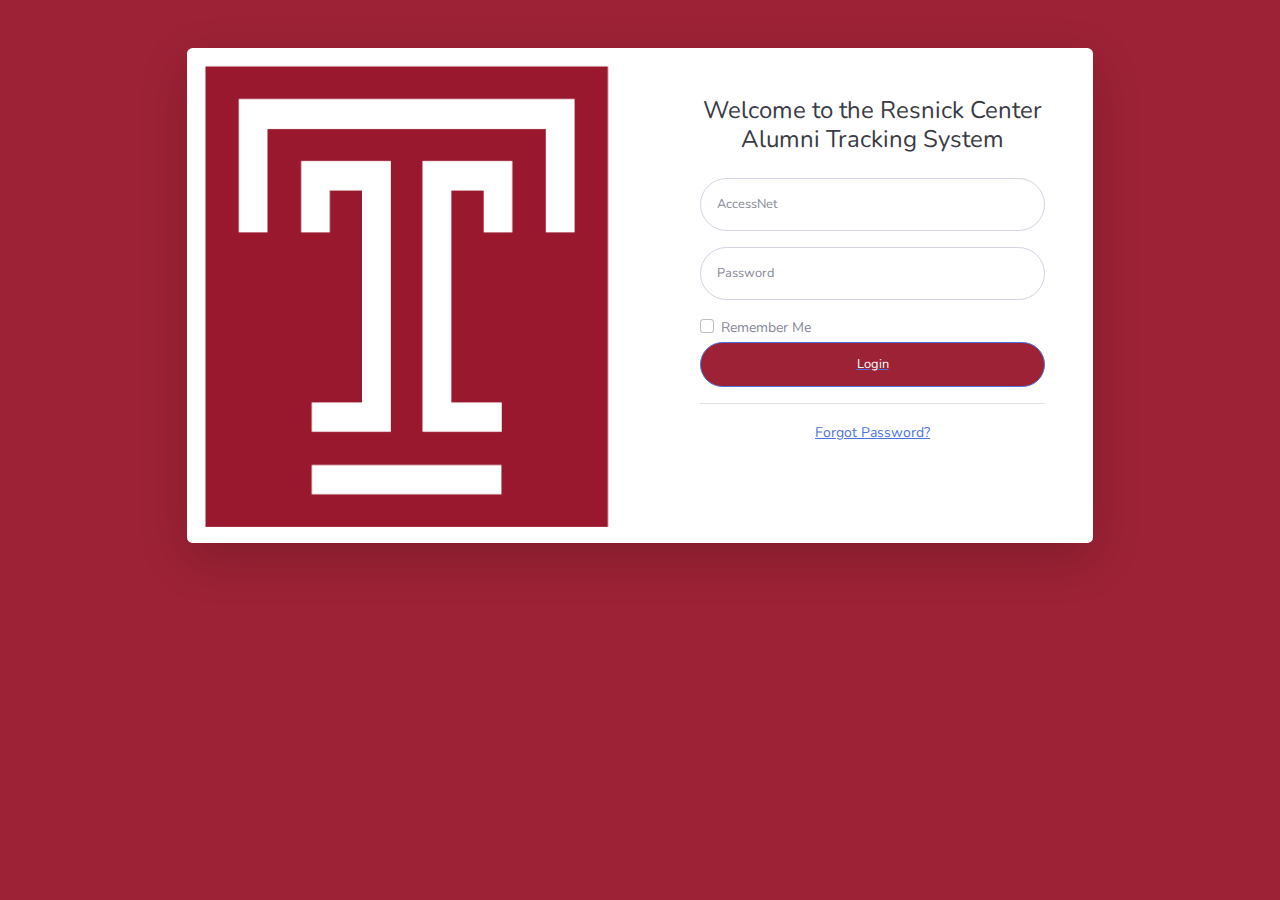
<file: login.html>
<!DOCTYPE html>
<html lang="en">

<head>
    <meta charset="utf-8">
    <meta name="viewport" content="width=device-width, initial-scale=1.0, shrink-to-fit=no">
    <title>Login - Resnick Alumni Tracking System</title>
    <link rel="stylesheet" href="assets/bootstrap/css/bootstrap.min.css">
    <link rel="stylesheet" href="assets/css/Nunito.css">
    <link rel="stylesheet" href="assets/css/resnick.css">
</head>

<body class="bg-primary">
    <div class="container">
        <div class="row justify-content-center">
            <div class="col-md-9 col-lg-12 col-xl-10">
                <div class="card shadow-lg o-hidden border-0 my-5">
                    <div class="card-body p-0">
                        <div class="row">
                            <div class="col-lg-6 d-none d-lg-flex">
                                <div class="flex-grow-1" style="padding: 1rem;"><img class="img-fluid" src="assets/img/905px-Temple_T_logo.png"></div>
                            </div>
                            <div class="col-lg-6">
                                <div class="p-5">
                                    <div class="text-center">
                                        <h4 class="text-dark mb-4">Welcome to the Resnick Center Alumni Tracking System</h4>
                                    </div>
                                    <form class="user" method="post">
                                        <div class="mb-3"><input class="form-control form-control-user" type="text" id="inputAccessNet" placeholder="AccessNet" name="accessnet"></div>
                                        <div class="mb-3"><input class="form-control form-control-user" type="password" id="inputPassword" placeholder="Password" name="password"></div>
                                        <div class="mb-3">
                                            <div class="custom-control custom-checkbox small">
                                                <div class="form-check"><input class="form-check-input custom-control-input" type="checkbox" id="formCheck-1"><label class="form-check-label custom-control-label" for="formCheck-1">Remember Me</label></div>
                                            </div><a href="index.html"><button class="btn btn-primary d-block btn-user w-100" type="button">Login</button></a>
                                        </div>
                                        <hr>
                                    </form>
                                    <div class="text-center"><a class="small" href="">Forgot Password?</a></div>
                                    <div class="text-center"></div>
                                </div>
                            </div>
                        </div>
                    </div>
                </div>
            </div>
        </div>
    </div>
    <script src="assets/js/jquery.min.js"></script>
    <script src="assets/bootstrap/js/bootstrap.min.js"></script>
    <script src="assets/js/alumnilist.js"></script>
    <script src="assets/js/theme.js"></script>
    <script src="assets/js/uploaddata.js"></script>
    <script src="assets/js/useraccess.js"></script>
    <script src="assets/js/validationtables.js"></script>
</body>

</html>
</file>
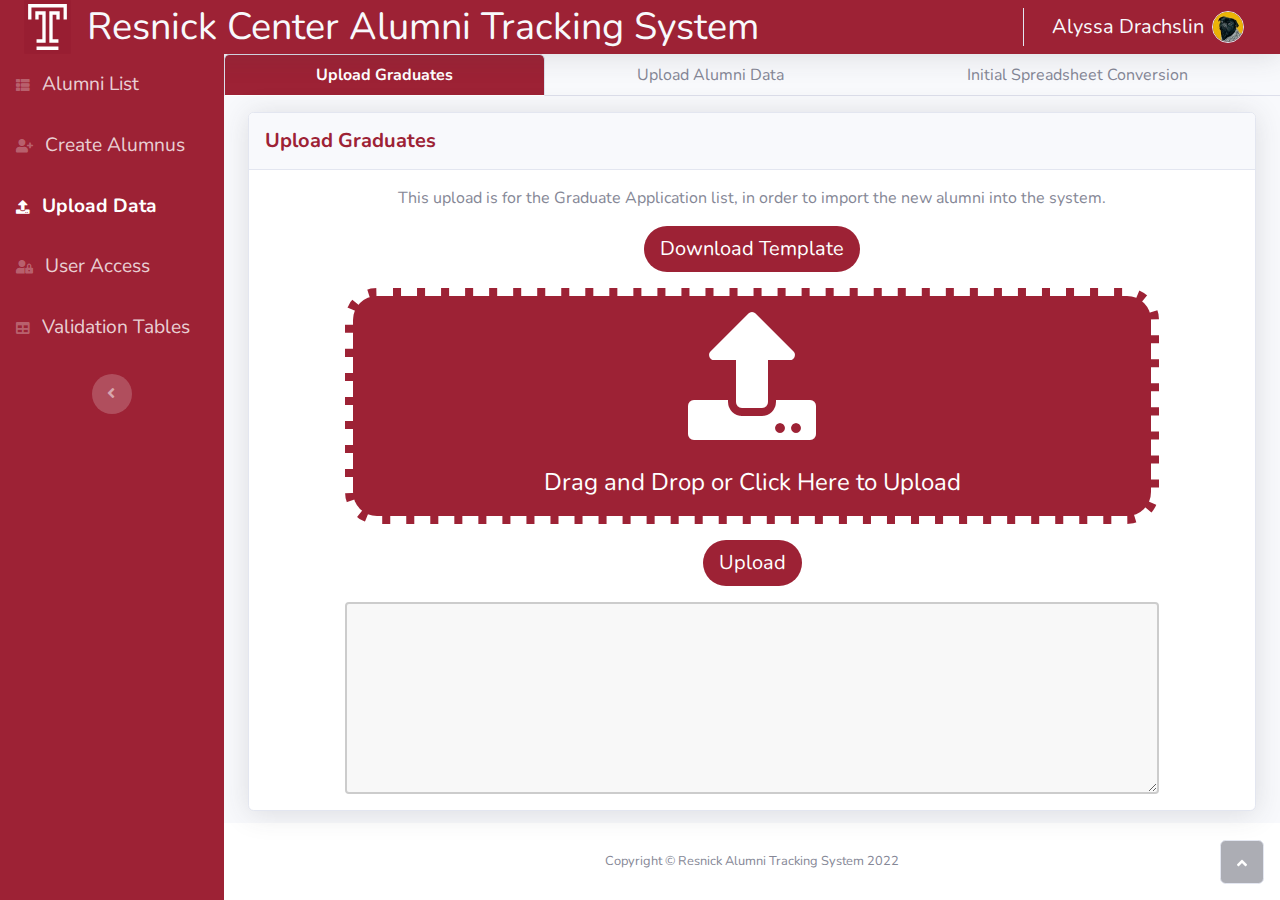
<file: uploaddata.html>
<!DOCTYPE html>
<html>

<head>
    <meta charset="utf-8">
    <meta name="viewport" content="width=device-width, initial-scale=1.0, shrink-to-fit=no">
    <title>Upload Data - Resnick Alumni Tracking System</title>
    <link rel="stylesheet" href="assets/bootstrap/css/bootstrap.min.css">
    <link rel="stylesheet" href="assets/css/Nunito.css">
    <link rel="stylesheet" href="assets/fonts/fontawesome-all.min.css">
    <link rel="stylesheet" href="assets/css/resnick.css">
</head>

<body id="page-top">
    <nav class="navbar navbar-light navbar-expand bg-white shadow topbar static-top">
        <div class="container-fluid">
            <div class="d-flex topbar"><img style="border-style: none;" src="assets/img/icons/Temple_T_logo.svg"><span class="d-inline-flex align-items-center align-middle text-responsive" style="margin-left: 1rem;"><span style="color: rgb(248, 249, 252);">Resnick Center Alumni Tracking System</span><br><br></span></div><button class="btn btn-link d-md-none rounded-circle me-3" id="sidebarToggleTop" type="button"><i class="fas fa-bars"></i></button>
            <ul class="navbar-nav flex-nowrap ms-auto">
                <li class="nav-item dropdown d-sm-none no-arrow"><a class="dropdown-toggle nav-link" aria-expanded="false" data-bs-toggle="dropdown" href="#"><i class="fas fa-search"></i></a>
                    <div class="dropdown-menu dropdown-menu-end p-3 animated--grow-in" aria-labelledby="searchDropdown">
                        <form class="me-auto navbar-search w-100">
                            <div class="input-group"><input class="bg-light form-control border-0 small" type="text" placeholder="Search for ...">
                                <div class="input-group-append"><button class="btn btn-primary py-0" type="button"><i class="fas fa-search"></i></button></div>
                            </div>
                        </form>
                    </div>
                </li>
                <div class="d-none d-sm-block topbar-divider"></div>
                <li class="nav-item dropdown no-arrow">
                    <div class="nav-item dropdown no-arrow"><a class="dropdown-toggle nav-link" aria-expanded="false" data-bs-toggle="dropdown" href="#"><span class="fs-5 text-light d-none d-lg-inline me-2 small" id="user-name">Alyssa Drachslin</span><img class="border rounded-circle img-profile" id="user-icon" src="assets/img/avatars/avatar5.jpeg"></a>
                        <div class="dropdown-menu shadow dropdown-menu-end animated--grow-in"><a class="dropdown-item" href="login.html"><i class="fas fa-sign-out-alt fa-sm fa-fw me-2 text-gray-400"></i>&nbsp;Logout</a></div>
                    </div>
                </li>
            </ul>
        </div>
    </nav>
    <div id="wrapper">
        <nav class="navbar navbar-dark align-items-start sidebar sidebar-dark accordion bg-primary p-0">
            <div class="container-fluid d-flex flex-column p-0">
                <ul class="navbar-nav text-light" id="accordionSidebar">
                    <li class="nav-item"><a class="nav-link" href="index.html"><i class="fas fa-th-list"></i><span>Alumni List</span></a></li>
                    <li class="nav-item"><a class="nav-link" href="createalumnus.html"><i class="fas fa-user-plus"></i><span>Create Alumnus</span></a></li>
                    <li class="nav-item"><a class="nav-link active" href="uploaddata.html"><i class="fas fa-upload"></i><span>Upload Data</span></a></li>
                    <li class="nav-item"><a class="nav-link" href="useraccess.html"><i class="fas fa-user-lock"></i><span>User Access</span></a></li>
                    <li class="nav-item"><a class="nav-link" href="validationtables.html"><i class="fas fa-table"></i><span>Validation Tables</span></a></li>
                </ul>
                <div class="text-center d-none d-md-inline"><button class="btn rounded-circle border-0" id="sidebarToggle" type="button"></button></div>
            </div>
        </nav>
        <div class="d-flex flex-column" id="content-wrapper">
            <div id="content">
                <div>
                    <ul class="nav nav-tabs nav-fill" role="tablist">
                        <li class="nav-item" role="presentation"><a class="nav-link active" role="tab" data-bs-toggle="tab" href="#graduate-tab">Upload Graduates</a></li>
                        <li class="nav-item" role="presentation"><a class="nav-link" role="tab" data-bs-toggle="tab" href="#alumnidata-tab">Upload Alumni Data</a></li>
                        <li class="nav-item" role="presentation"><a class="nav-link" role="tab" data-bs-toggle="tab" href="#conversion-tab">Initial Spreadsheet Conversion</a></li>
                    </ul>
                    <div class="tab-content">
                        <div class="tab-pane active" role="tabpanel" id="graduate-tab">
                            <div class="container" style="margin-top: 1rem;">
                                <div class="card shadow">
                                    <div class="card-header py-3">
                                        <h5 class="text-primary m-0 fw-bold">Upload Graduates</h5>
                                    </div>
                                    <div class="card-body" style="overflow-x: auto;">
                                        <div>
                                            <div class="text-center">
                                                <p>This upload is for the Graduate Application list, in order to import the new alumni into the system.</p><button class="btn btn-primary btn-lg" type="button" style="margin-bottom: 1rem;border-style: none;border-radius: 300px;">Download Template</button>
                                            </div>
                                            <div>
                                                <form enctype="multipart/form-data" method="post" style="margin-right: 5rem;margin-left: 5rem;">
                                                    <div id="graduateDragArea" class="text-center" style="background: var(--bs-primary);border-radius: 32px;border: 8px dashed #ffffff;margin-bottom: 1rem;" ondrop="graduateDropHandler(event);" ondragover="dragOverHandler(event);"><i class="fas fa-upload" style="font-size: 8rem;color: rgb(255,255,255);margin-top: 16px;"></i>
                                                        <p style="color: #ffffff;margin-top: 1.5rem;font-size: 24px;">Drag and Drop or Click Here to Upload</p>
                                                        <p id="graduateFileName" class="d-none" style="color: #ffffff;">Paragraph</p>
                                                    </div><input class="form-control d-none" type="file" id="graduateFileUpload" name="graduateFile">
                                                    <div class="text-center"><button class="btn btn-primary btn-lg" type="submit" style="border-style: none;border-radius: 300px;">Upload</button><textarea class="form-control" style="box-sizing: border-box;border: 2px solid #ccc;border-radius: 4px;background-color: #f8f8f8;min-height: 12rem;margin-top: 1rem;" disabled=""></textarea></div>
                                                </form>
                                            </div>
                                        </div>
                                    </div>
                                </div>
                            </div>
                        </div>
                        <div class="tab-pane" role="tabpanel" id="alumnidata-tab">
                            <div class="container" style="margin-top: 1rem;">
                                <div class="card shadow">
                                    <div class="card-header py-3">
                                        <h5 class="text-primary m-0 fw-bold">Upload Alumni Data</h5>
                                    </div>
                                    <div class="card-body" style="overflow-x: auto;">
                                        <div>
                                            <p class="text-center">This upload is to bulk add or update alumnus profiles in the system. If an entry with the same TUID exists, the profile will be updated with the uploaded information without confirmation. If the TUID does not exist, a new profile is created.</p>
                                            <p id="alumniDataParagraph" class="text-center"><span style="color: rgb(0, 0, 0);">In order to upload an alumni profile you first need</span><br><span style="color: rgb(0, 0, 0);">to download the desired template and input your data into it&nbsp;</span></p>
                                            <div class="text-center"><button class="btn btn-primary btn-lg" type="button" style="margin-bottom: 1rem;border-style: none;border-radius: 300px;">Download Template</button></div>
                                            <div>
                                                <form enctype="multipart/form-data" method="post" style="margin-right: 5rem;margin-left: 5rem;">
                                                    <div id="alumniDragArea" class="text-center" style="background: var(--bs-primary);border-radius: 32px;border: 8px dashed #f8f8f8;margin-bottom: 1rem;" ondrop="alumniDropHandler(event);" ondragover="dragOverHandler(event);"><i class="fas fa-upload" style="font-size: 8rem;color: rgb(255,255,255);margin-top: 16px;"></i>
                                                        <p style="color: #ffffff;margin-top: 1.5rem;font-size: 24px;">Drag and Drop or Click Here to Upload</p>
                                                        <p id="alumniFileName" class="d-none" style="color: #ffffff;">Paragraph</p>
                                                    </div><input class="form-control d-none" type="file" id="alumniFileUpload" name="alukmniFile">
                                                    <div class="text-center"><button class="btn btn-primary btn-lg" type="submit" style="border-style: none;border-radius: 300px;">Upload</button><textarea class="form-control" style="width: 100%;box-sizing: border-box;border: 2px solid #ccc;border-radius: 4px;background-color: #f8f8f8;min-height: 12rem;margin-top: 1rem;" disabled=""></textarea></div>
                                                </form>
                                            </div>
                                        </div>
                                    </div>
                                </div>
                            </div>
                        </div>
                        <div class="tab-pane" role="tabpanel" id="conversion-tab">
                            <div class="container" style="margin-top: 1rem;">
                                <div class="card shadow">
                                    <div class="card-header py-3">
                                        <h5 class="text-primary m-0 fw-bold">Initial Spreadsheet Conversion</h5>
                                    </div>
                                    <div class="card-body" style="overflow-x: auto;">
                                        <div>
                                            <div>
                                                <p class="text-center">This upload is for the upload of the existing alumni tracking spreadsheet, in order to initialize the system. This conversion should not be ran more than once.</p>
                                                <form enctype="multipart/form-data" method="post" style="margin-right: 5rem;margin-left: 5rem;">
                                                    <div id="conversionDragArea" class="text-center" style="background: var(--bs-primary);border-radius: 32px;border: 8px dashed #ffffff;margin-bottom: 1rem;" ondrop="conversionDropHandler(event);" ondragover="dragOverHandler(event);"><i class="fas fa-upload" style="font-size: 8rem;color: rgb(255,255,255);margin-top: 16px;"></i>
                                                        <p style="color: #ffffff;margin-top: 1.5rem;font-size: 24px;">Drag and Drop or Click Here to Upload</p>
                                                        <p id="conversionFileName" class="d-none" style="color: #ffffff;">Paragraph</p>
                                                    </div><input class="form-control d-none" type="file" id="conversionFileUpload" name="graduateFile">
                                                    <div class="text-center"><button class="btn btn-primary btn-lg" type="submit" style="border-style: none;border-radius: 300px;">Upload</button><textarea class="form-control" style="box-sizing: border-box;border: 2px solid #ccc;border-radius: 4px;background-color: #f8f8f8;min-height: 12rem;margin-top: 1rem;" disabled=""></textarea></div>
                                                </form>
                                            </div>
                                        </div>
                                    </div>
                                </div>
                            </div>
                        </div>
                    </div>
                </div>
            </div>
            <footer class="bg-white sticky-footer">
                <div class="container my-auto">
                    <div class="text-center my-auto copyright"><span>Copyright © Resnick Alumni Tracking System 2022</span></div>
                </div>
            </footer>
        </div><a class="border rounded d-inline scroll-to-top" href="#page-top"><i class="fas fa-angle-up"></i></a>
    </div>
    <script src="assets/js/jquery.min.js"></script>
    <script src="assets/bootstrap/js/bootstrap.min.js"></script>
    <script src="assets/js/alumnilist.js"></script>
    <script src="assets/js/theme.js"></script>
    <script src="assets/js/uploaddata.js"></script>
    <script src="assets/js/useraccess.js"></script>
    <script src="assets/js/validationtables.js"></script>
</body>

</html>
</file>
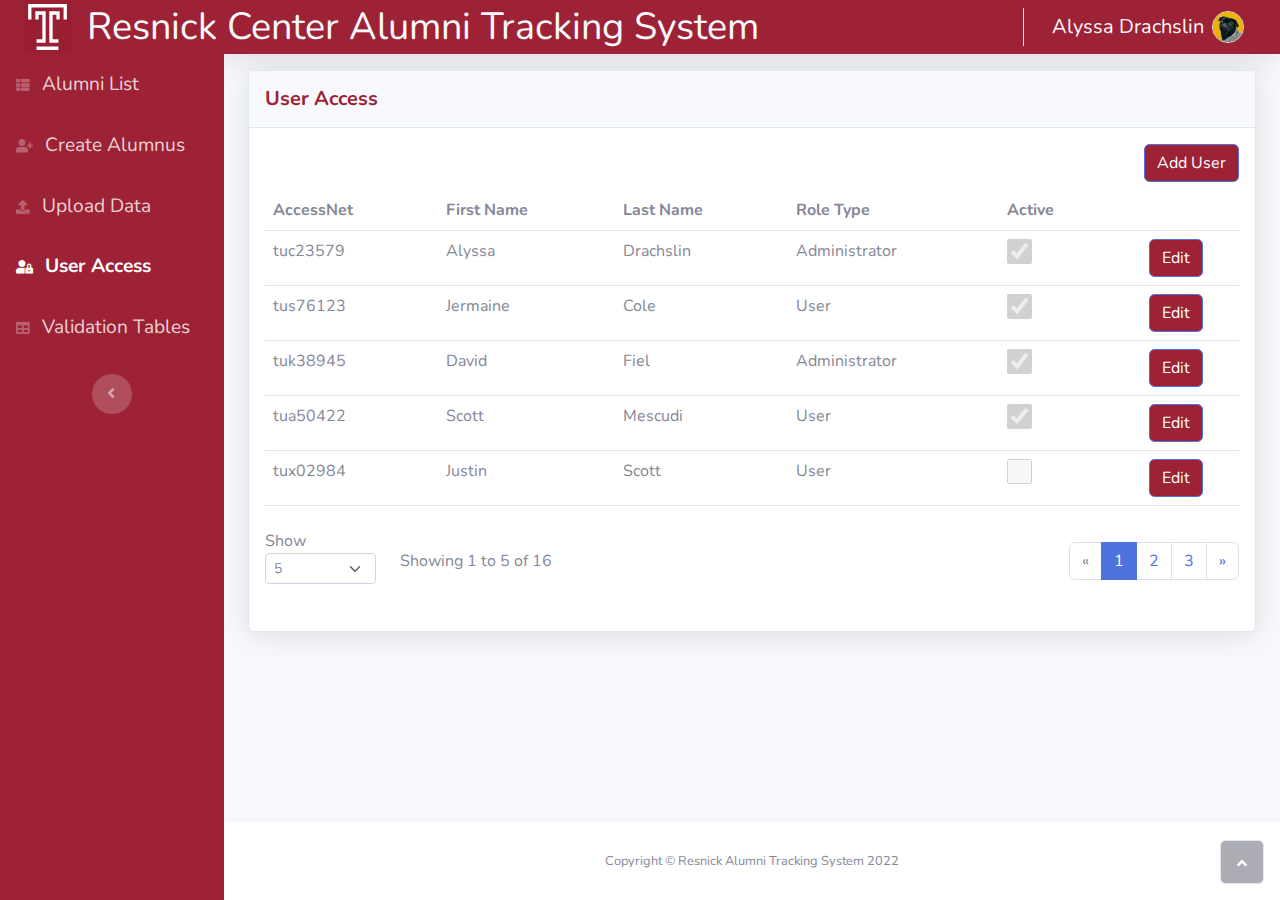
<file: useraccess.html>
<!DOCTYPE html>
<html>

<head>
    <meta charset="utf-8">
    <meta name="viewport" content="width=device-width, initial-scale=1.0, shrink-to-fit=no">
    <title>User Access - Resnick Alumni Tracking System</title>
    <link rel="stylesheet" href="assets/bootstrap/css/bootstrap.min.css">
    <link rel="stylesheet" href="assets/css/Nunito.css">
    <link rel="stylesheet" href="assets/fonts/fontawesome-all.min.css">
    <link rel="stylesheet" href="assets/css/resnick.css">
</head>

<body id="page-top">
    <nav class="navbar navbar-light navbar-expand bg-white shadow topbar static-top">
        <div class="container-fluid">
            <div class="d-flex topbar"><img style="border-style: none;" src="assets/img/icons/Temple_T_logo.svg"><span class="d-inline-flex align-items-center align-middle text-responsive" style="margin-left: 1rem;"><span style="color: rgb(248, 249, 252);">Resnick Center Alumni Tracking System</span><br><br></span></div><button class="btn btn-link d-md-none rounded-circle me-3" id="sidebarToggleTop" type="button"><i class="fas fa-bars"></i></button>
            <ul class="navbar-nav flex-nowrap ms-auto">
                <li class="nav-item dropdown d-sm-none no-arrow"><a class="dropdown-toggle nav-link" aria-expanded="false" data-bs-toggle="dropdown" href="#"><i class="fas fa-search"></i></a>
                    <div class="dropdown-menu dropdown-menu-end p-3 animated--grow-in" aria-labelledby="searchDropdown">
                        <form class="me-auto navbar-search w-100">
                            <div class="input-group"><input class="bg-light form-control border-0 small" type="text" placeholder="Search for ...">
                                <div class="input-group-append"><button class="btn btn-primary py-0" type="button"><i class="fas fa-search"></i></button></div>
                            </div>
                        </form>
                    </div>
                </li>
                <div class="d-none d-sm-block topbar-divider"></div>
                <li class="nav-item dropdown no-arrow">
                    <div class="nav-item dropdown no-arrow"><a class="dropdown-toggle nav-link" aria-expanded="false" data-bs-toggle="dropdown" href="#"><span class="fs-5 text-light d-none d-lg-inline me-2 small" id="user-name">Alyssa Drachslin</span><img class="border rounded-circle img-profile" id="user-icon" src="assets/img/avatars/avatar5.jpeg"></a>
                        <div class="dropdown-menu shadow dropdown-menu-end animated--grow-in"><a class="dropdown-item" href="login.html"><i class="fas fa-sign-out-alt fa-sm fa-fw me-2 text-gray-400"></i>&nbsp;Logout</a></div>
                    </div>
                </li>
            </ul>
        </div>
    </nav>
    <div id="wrapper">
        <nav class="navbar navbar-dark align-items-start sidebar sidebar-dark accordion bg-primary p-0">
            <div class="container-fluid d-flex flex-column p-0">
                <ul class="navbar-nav text-light" id="accordionSidebar">
                    <li class="nav-item"><a class="nav-link" href="index.html"><i class="fas fa-th-list"></i><span>Alumni List</span></a></li>
                    <li class="nav-item"><a class="nav-link" href="createalumnus.html"><i class="fas fa-user-plus"></i><span>Create Alumnus</span></a></li>
                    <li class="nav-item"><a class="nav-link" href="uploaddata.html"><i class="fas fa-upload"></i><span>Upload Data</span></a></li>
                    <li class="nav-item"><a class="nav-link active" href="useraccess.html"><i class="fas fa-user-lock"></i><span>User Access</span></a></li>
                    <li class="nav-item"><a class="nav-link" href="validationtables.html"><i class="fas fa-table"></i><span>Validation Tables</span></a></li>
                </ul>
                <div class="text-center d-none d-md-inline"><button class="btn rounded-circle border-0" id="sidebarToggle" type="button"></button></div>
            </div>
        </nav>
        <div class="d-flex flex-column" id="content-wrapper">
            <div id="content">
                <div class="container" style="margin-top: 1rem;">
                    <div class="card shadow">
                        <div class="card-header py-3">
                            <h5 class="text-primary m-0 fw-bold">User Access</h5>
                        </div>
                        <div class="card-body">
                            <div id="dataTable_length" class="dataTables_length" aria-controls="dataTable"></div>
                            <div class="text-end" aria-controls="dataTable"><button class="btn btn-primary" type="button" data-bs-target="#user-modal" data-bs-toggle="modal">Add User</button></div>
                            <div class="table-responsive table mt-2" id="accessDataTable" role="grid" aria-describedby="dataTable_info">
                                <table class="table my-0" id="dataTable">
                                    <thead>
                                        <tr>
                                            <th>AccessNet</th>
                                            <th>First Name</th>
                                            <th style="position: relative;">Last Name</th>
                                            <th>Role Type</th>
                                            <th>Active</th>
                                            <th></th>
                                        </tr>
                                    </thead>
                                    <tbody>
                                        <tr>
                                            <td>tuc23579<br></td>
                                            <td>Alyssa</td>
                                            <td>Drachslin</td>
                                            <td>Administrator</td>
                                            <td><input type="checkbox" style="width: 25px;height: 25px;" checked="" disabled=""></td>
                                            <td class="text-center"><button class="btn btn-primary" type="button" data-bs-target="#user-modal" data-bs-toggle="modal">Edit</button></td>
                                        </tr>
                                        <tr>
                                            <td>tus76123</td>
                                            <td>Jermaine</td>
                                            <td>Cole</td>
                                            <td>User</td>
                                            <td><input type="checkbox" style="width: 25px;height: 25px;" checked="" disabled=""></td>
                                            <td class="text-center"><button class="btn btn-primary" type="button" data-bs-target="#user-modal" data-bs-toggle="modal">Edit</button><br></td>
                                        </tr>
                                        <tr>
                                            <td>tuk38945<br></td>
                                            <td>David</td>
                                            <td>Fiel</td>
                                            <td>Administrator</td>
                                            <td><input type="checkbox" style="width: 25px;height: 25px;" checked="" disabled=""></td>
                                            <td class="text-center"><button class="btn btn-primary" type="button" data-bs-target="#user-modal" data-bs-toggle="modal">Edit</button><br></td>
                                        </tr>
                                        <tr>
                                            <td>tua50422</td>
                                            <td>Scott</td>
                                            <td>Mescudi</td>
                                            <td>User</td>
                                            <td><input type="checkbox" style="width: 25px;height: 25px;" checked="" disabled=""></td>
                                            <td class="text-center"><button class="btn btn-primary" type="button" data-bs-target="#user-modal" data-bs-toggle="modal">Edit</button><br></td>
                                        </tr>
                                        <tr>
                                            <td>tux02984</td>
                                            <td>Justin</td>
                                            <td>Scott</td>
                                            <td>User</td>
                                            <td><input type="checkbox" style="width: 25px;height: 25px;" disabled=""></td>
                                            <td class="text-center"><button class="btn btn-primary" type="button" data-bs-target="#user-modal" data-bs-toggle="modal">Edit</button><br></td>
                                        </tr>
                                    </tbody>
                                    <tfoot>
                                        <tr></tr>
                                    </tfoot>
                                </table>
                            </div>
                            <div class="row">
                                <div class="col">
                                    <div class="row">
                                        <div class="col-auto"><label class="col-form-label">Show&nbsp;<select class="d-inline-block form-select form-select-sm">
                                                    <option value="5" selected="">5</option>
                                                    <option value="10">10</option>
                                                    <option value="15">15</option>
                                                    <option value="25">25</option>
                                                </select>&nbsp;</label></div>
                                        <div class="col-auto my-auto">
                                            <p id="dataTable_info" class="dataTables_info" role="status" aria-live="polite">Showing 1 to 5 of 16</p>
                                        </div>
                                        <div class="col my-auto">
                                            <nav class="d-lg-flex justify-content-lg-end dataTables_paginate paging_simple_numbers">
                                                <ul class="pagination">
                                                    <li class="page-item disabled"><a class="page-link" aria-label="Previous" href="#"><span aria-hidden="true">«</span></a></li>
                                                    <li class="page-item active"><a class="page-link" href="#">1</a></li>
                                                    <li class="page-item"><a class="page-link" href="#">2</a></li>
                                                    <li class="page-item"><a class="page-link" href="#">3</a></li>
                                                    <li class="page-item"><a class="page-link" aria-label="Next" href="#"><span aria-hidden="true">»</span></a></li>
                                                </ul>
                                            </nav>
                                        </div>
                                    </div>
                                </div>
                            </div>
                        </div>
                    </div>
                </div>
            </div>
            <footer class="bg-white sticky-footer">
                <div class="container my-auto">
                    <div class="text-center my-auto copyright"><span>Copyright © Resnick Alumni Tracking System 2022</span></div>
                </div>
            </footer>
            <div class="modal fade" role="dialog" tabindex="-1" id="user-modal">
                <div class="modal-dialog" role="document">
                    <div class="modal-content">
                        <div class="modal-header">
                            <h4 class="modal-title" id="user-modal-heading">Edit User</h4><button type="button" class="btn-close" data-bs-dismiss="modal" aria-label="Close"></button>
                        </div>
                        <form>
                            <div class="modal-body"><label class="form-label" for="userModalAccessNet">AccessNet</label><input class="form-control" type="text" id="userModalAccessNet" name="userModalAccessNet"><label class="form-label" style="margin-right: 30px;">First Name<input class="form-control-plaintext" type="text" id="userModalFirstName" value="John" readonly=""></label><label class="form-label">Last Name<input class="form-control-plaintext" type="text" id="userModalLastName" value="Smith" readonly=""></label><label class="form-label" style="display: block;" for="userModalRole">Role&nbsp;Type</label><select class="form-select" id="userModalRole" name="userModalRole">
                                    <option value="1">User</option>
                                    <option value="99">Administrator</option>
                                </select>
                                <div class="form-check" style="margin-top: 8px;"><input class="form-check-input" type="checkbox" id="userModalActive" checked=""><label class="form-check-label" for="userModalActive">Active User</label></div>
                            </div>
                            <div class="modal-footer"><button class="btn btn-primary" type="button" data-bs-dismiss="modal">Cancel</button><button class="btn btn-primary" type="submit">Save</button></div>
                        </form>
                    </div>
                </div>
            </div>
        </div><a class="border rounded d-inline scroll-to-top" href="#page-top"><i class="fas fa-angle-up"></i></a>
    </div>
    <script src="assets/js/jquery.min.js"></script>
    <script src="assets/bootstrap/js/bootstrap.min.js"></script>
    <script src="assets/js/alumnilist.js"></script>
    <script src="assets/js/theme.js"></script>
    <script src="assets/js/uploaddata.js"></script>
    <script src="assets/js/useraccess.js"></script>
    <script src="assets/js/validationtables.js"></script>
</body>

</html>
</file>
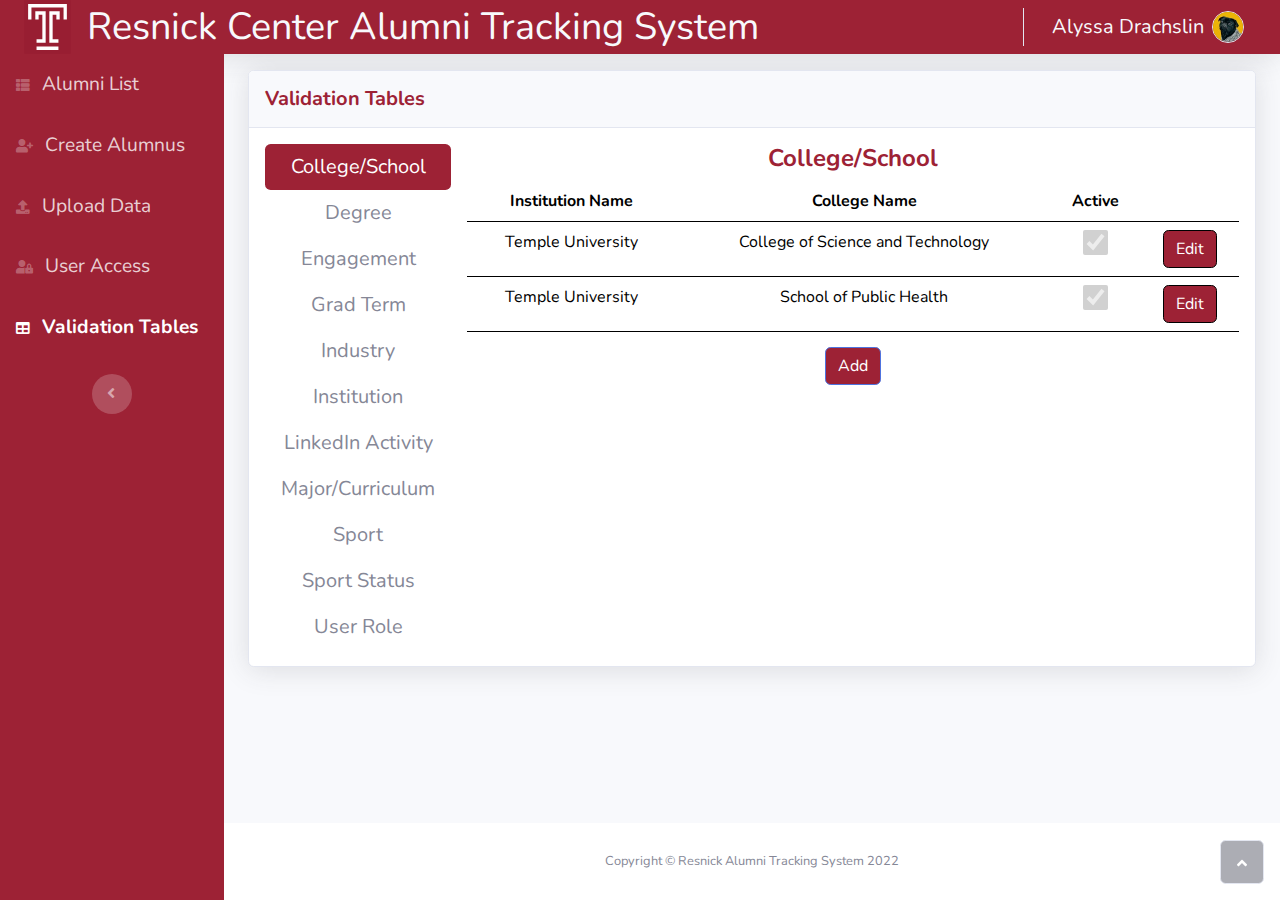
<file: validationtables.html>
<!DOCTYPE html>
<html>

<head>
    <meta charset="utf-8">
    <meta name="viewport" content="width=device-width, initial-scale=1.0, shrink-to-fit=no">
    <title>Validation Tables - Resnick Alumni Tracking System</title>
    <link rel="stylesheet" href="assets/bootstrap/css/bootstrap.min.css">
    <link rel="stylesheet" href="assets/css/Nunito.css">
    <link rel="stylesheet" href="assets/fonts/fontawesome-all.min.css">
    <link rel="stylesheet" href="assets/css/resnick.css">
</head>

<body id="page-top">
    <nav class="navbar navbar-light navbar-expand bg-white shadow topbar static-top">
        <div class="container-fluid">
            <div class="d-flex topbar"><img style="border-style: none;" src="assets/img/icons/Temple_T_logo.svg"><span class="d-inline-flex align-items-center align-middle text-responsive" style="margin-left: 1rem;"><span style="color: rgb(248, 249, 252);">Resnick Center Alumni Tracking System</span><br><br></span></div><button class="btn btn-link d-md-none rounded-circle me-3" id="sidebarToggleTop" type="button"><i class="fas fa-bars"></i></button>
            <ul class="navbar-nav flex-nowrap ms-auto">
                <li class="nav-item dropdown d-sm-none no-arrow"><a class="dropdown-toggle nav-link" aria-expanded="false" data-bs-toggle="dropdown" href="#"><i class="fas fa-search"></i></a>
                    <div class="dropdown-menu dropdown-menu-end p-3 animated--grow-in" aria-labelledby="searchDropdown">
                        <form class="me-auto navbar-search w-100">
                            <div class="input-group"><input class="bg-light form-control border-0 small" type="text" placeholder="Search for ...">
                                <div class="input-group-append"><button class="btn btn-primary py-0" type="button"><i class="fas fa-search"></i></button></div>
                            </div>
                        </form>
                    </div>
                </li>
                <div class="d-none d-sm-block topbar-divider"></div>
                <li class="nav-item dropdown no-arrow">
                    <div class="nav-item dropdown no-arrow"><a class="dropdown-toggle nav-link" aria-expanded="false" data-bs-toggle="dropdown" href="#"><span class="fs-5 text-light d-none d-lg-inline me-2 small" id="user-name">Alyssa Drachslin</span><img class="border rounded-circle img-profile" id="user-icon" src="assets/img/avatars/avatar5.jpeg"></a>
                        <div class="dropdown-menu shadow dropdown-menu-end animated--grow-in"><a class="dropdown-item" href="login.html"><i class="fas fa-sign-out-alt fa-sm fa-fw me-2 text-gray-400"></i>&nbsp;Logout</a></div>
                    </div>
                </li>
            </ul>
        </div>
    </nav>
    <div id="wrapper">
        <nav class="navbar navbar-dark align-items-start sidebar sidebar-dark accordion bg-primary p-0">
            <div class="container-fluid d-flex flex-column p-0">
                <ul class="navbar-nav text-light" id="accordionSidebar">
                    <li class="nav-item"><a class="nav-link" href="index.html"><i class="fas fa-th-list"></i><span>Alumni List</span></a></li>
                    <li class="nav-item"><a class="nav-link" href="createalumnus.html"><i class="fas fa-user-plus"></i><span>Create Alumnus</span></a></li>
                    <li class="nav-item"><a class="nav-link" href="uploaddata.html"><i class="fas fa-upload"></i><span>Upload Data</span></a></li>
                    <li class="nav-item"><a class="nav-link" href="useraccess.html"><i class="fas fa-user-lock"></i><span>User Access</span></a></li>
                    <li class="nav-item"><a class="nav-link active" href="validationtables.html"><i class="fas fa-table"></i><span>Validation Tables</span></a></li>
                </ul>
                <div class="text-center d-none d-md-inline"><button class="btn rounded-circle border-0" id="sidebarToggle" type="button"></button></div>
            </div>
        </nav>
        <div class="d-flex flex-column" id="content-wrapper">
            <div id="content">
                <div class="container" style="margin-top: 1rem;">
                    <div class="card shadow">
                        <div class="card-header py-3">
                            <h5 class="text-primary m-0 fw-bold">Validation Tables</h5>
                        </div>
                        <div class="card-body">
                            <div class="text-center d-flex align-items-start" id="tableTabs-1">
                                <ul class="nav nav-pills fs-5 flex-column me-3" role="tablist" aria-orientation="vertical">
                                    <li class="nav-item" role="presentation"><a class="nav-link active" role="tab" data-bs-toggle="pill" href="#tab-1" style="font-size: 20;">College/School</a></li>
                                    <li class="nav-item" role="presentation"><a class="nav-link" role="tab" data-bs-toggle="pill" href="#tab-2">Degree</a></li>
                                    <li class="nav-item" role="presentation"><a class="nav-link" role="tab" data-bs-toggle="pill" href="#tab-12">Engagement</a></li>
                                    <li class="nav-item" role="presentation"><a class="nav-link" role="tab" data-bs-toggle="pill" href="#tab-3">Grad Term</a></li>
                                    <li class="nav-item" role="presentation"><a class="nav-link" role="tab" data-bs-toggle="pill" href="#tab-4">Industry</a></li>
                                    <li class="nav-item" role="presentation"><a class="nav-link" role="tab" data-bs-toggle="pill" href="#tab-5">Institution</a></li>
                                    <li class="nav-item" role="presentation"><a class="nav-link" role="tab" data-bs-toggle="pill" href="#tab-6">LinkedIn Activity</a></li>
                                    <li class="nav-item" role="presentation"><a class="nav-link" role="tab" data-bs-toggle="pill" href="#tab-7">Major/Curriculum</a></li>
                                    <li class="nav-item" role="presentation"><a class="nav-link" role="tab" data-bs-toggle="pill" href="#tab-8">Sport</a></li>
                                    <li class="nav-item" role="presentation"><a class="nav-link" role="tab" data-bs-toggle="pill" href="#tab-11">Sport Status</a></li>
                                    <li class="nav-item" role="presentation"><a class="nav-link" role="tab" data-bs-toggle="pill" href="#tab-9">User Role</a></li>
                                </ul>
                                <div class="tab-content" style="width: 100%;">
                                    <div class="tab-pane active" role="tabpanel" id="tab-1">
                                        <div>
                                            <h4 class="fw-bolder text-primary" id="tableHeading">College/School</h4>
                                            <div class="table-responsive">
                                                <table class="table">
                                                    <thead>
                                                        <tr>
                                                            <th style="color: var(--bs-black);border-color: var(--bs-black);">Institution Name</th>
                                                            <th style="color: var(--bs-black);border-color: var(--bs-black);">College Name </th>
                                                            <th style="color: var(--bs-black);border-color: var(--bs-black);">Active</th>
                                                            <th style="border-color: var(--bs-black);"></th>
                                                        </tr>
                                                    </thead>
                                                    <tbody>
                                                        <tr style="border-color: var(--bs-black);">
                                                            <td style="color: var(--bs-black);border-color: var(--bs-black);">Temple University</td>
                                                            <td style="color: var(--bs-black);border-color: var(--bs-black);">College of Science and Technology</td>
                                                            <td style="color: var(--bs-black);border-color: var(--bs-black);"><input type="checkbox" style="width: 25px;height: 25px;" checked="" disabled=""></td>
                                                            <td style="border-color: var(--bs-black);"><button class="btn btn-primary" type="button" style="border-color: var(--bs-black);" data-bs-target="#edit-college-modal-1" data-bs-toggle="modal">Edit</button></td>
                                                        </tr>
                                                        <tr style="border-color: var(--bs-black);">
                                                            <td style="color: var(--bs-black);border-color: var(--bs-black);">Temple University</td>
                                                            <td style="color: var(--bs-black);border-color: var(--bs-black);">School of Public Health</td>
                                                            <td style="color: var(--bs-black);border-color: var(--bs-black);"><input type="checkbox" style="width: 25px;height: 25px;" checked="" disabled=""></td>
                                                            <td style="border-color: var(--bs-black);"><button class="btn btn-primary" type="button" style="border-color: var(--bs-black);" data-bs-target="#edit-college-modal-1" data-bs-toggle="modal">Edit</button></td>
                                                        </tr>
                                                        <tr></tr>
                                                    </tbody>
                                                </table>
                                            </div><button class="btn btn-primary" type="button" style="border-width: -35px;" data-bs-target="#add-college-modal-1" data-bs-toggle="modal">Add</button>
                                        </div>
                                    </div>
                                    <div class="tab-pane" role="tabpanel" id="tab-2">
                                        <div>
                                            <h4 class="fw-bolder text-primary" id="tableHeading">Degree</h4>
                                            <div class="table-responsive">
                                                <table class="table">
                                                    <thead>
                                                        <tr>
                                                            <th style="color: var(--bs-black);border-color: var(--bs-black);">Degree</th>
                                                            <th style="color: var(--bs-black);border-color: var(--bs-black);">Active</th>
                                                            <th style="border-color: var(--bs-black);"></th>
                                                        </tr>
                                                    </thead>
                                                    <tbody>
                                                        <tr style="border-color: var(--bs-black);">
                                                            <td style="color: var(--bs-black);border-color: var(--bs-black);">B.S.</td>
                                                            <td style="color: var(--bs-black);border-color: var(--bs-black);"><input type="checkbox" style="width: 25px;height: 25px;" checked="" disabled=""></td>
                                                            <td style="border-color: var(--bs-black);"><button class="btn btn-primary" type="button" style="border-color: var(--bs-black);" data-bs-target="#edit-degrees-modal-2" data-bs-toggle="modal">Edit</button></td>
                                                        </tr>
                                                        <tr style="border-color: var(--bs-black);">
                                                            <td style="color: var(--bs-black);border-color: var(--bs-black);">B.A.</td>
                                                            <td style="color: var(--bs-black);border-color: var(--bs-black);"><input type="checkbox" style="width: 25px;height: 25px;" checked="" disabled=""></td>
                                                            <td style="border-color: var(--bs-black);"><button class="btn btn-primary" type="button" style="border-color: var(--bs-black);" data-bs-target="#view-modal" data-bs-toggle="modal">Edit</button></td>
                                                        </tr>
                                                        <tr style="border-color: var(--bs-black);">
                                                            <td style="color: var(--bs-black);border-color: var(--bs-black);">M.S.</td>
                                                            <td style="color: var(--bs-black);border-color: var(--bs-black);"><input type="checkbox" style="width: 25px;height: 25px;" checked="" disabled=""></td>
                                                            <td style="border-color: var(--bs-black);"><button class="btn btn-primary" type="button" style="border-color: var(--bs-black);" data-bs-target="#view-modal" data-bs-toggle="modal">Edit</button></td>
                                                        </tr>
                                                        <tr></tr>
                                                    </tbody>
                                                </table>
                                            </div><button class="btn btn-primary" type="button" style="border-width: -35px;" data-bs-target="#add-degrees-modal-2" data-bs-toggle="modal">Add</button>
                                        </div>
                                    </div>
                                    <div class="tab-pane" role="tabpanel" id="tab-3">
                                        <div>
                                            <h4 class="fw-bolder text-primary" id="tableHeading-1">Grad Term</h4>
                                            <div class="table-responsive">
                                                <table class="table">
                                                    <thead>
                                                        <tr>
                                                            <th style="color: var(--bs-black);border-color: var(--bs-black);border-right-color: rgb(0, 0, 0);border-left-color: var(--bs-black);">Banner Grad Term</th>
                                                            <th style="color: var(--bs-black);border-color: var(--bs-black);">Semester</th>
                                                            <th style="color: var(--bs-black);border-color: var(--bs-black);">Year</th>
                                                            <th style="color: var(--bs-black);border-color: var(--bs-black);">Active</th>
                                                            <th style="border-color: var(--bs-black);"></th>
                                                        </tr>
                                                    </thead>
                                                    <tbody>
                                                        <tr style="border-color: var(--bs-black);">
                                                            <td style="color: var(--bs-black);border-color: var(--bs-black);">202236</td>
                                                            <td style="color: var(--bs-black);border-color: var(--bs-black);">Fall</td>
                                                            <td style="color: var(--bs-black);border-color: var(--bs-black);">2022</td>
                                                            <td style="color: var(--bs-black);border-color: var(--bs-black);"><input type="checkbox" style="width: 25px;height: 25px;" checked="" disabled=""></td>
                                                            <td style="border-color: var(--bs-black);"><button class="btn btn-primary" type="button" style="border-color: var(--bs-black);" data-bs-target="#edit-gradterm-modal-3" data-bs-toggle="modal">Edit</button></td>
                                                        </tr>
                                                        <tr style="border-color: var(--bs-black);">
                                                            <td style="color: var(--bs-black);border-color: var(--bs-black);">202315</td>
                                                            <td style="color: var(--bs-black);border-color: var(--bs-black);">Spring</td>
                                                            <td style="color: var(--bs-black);border-color: var(--bs-black);">2023</td>
                                                            <td style="color: var(--bs-black);border-color: var(--bs-black);"><input type="checkbox" style="width: 25px;height: 25px;" checked="" disabled=""></td>
                                                            <td style="border-color: var(--bs-black);"><button class="btn btn-primary" type="button" style="border-color: var(--bs-black);" data-bs-target="#view-modal" data-bs-toggle="modal">Edit</button></td>
                                                        </tr>
                                                        <tr></tr>
                                                    </tbody>
                                                </table>
                                            </div><button class="btn btn-primary" type="button" style="border-width: -35px;" data-bs-target="#add-gradterm-modal-3" data-bs-toggle="modal">Add</button>
                                        </div>
                                    </div>
                                    <div class="tab-pane" role="tabpanel" id="tab-4">
                                        <div>
                                            <h4 class="fw-bolder text-primary" id="tableHeading-2">Industry</h4>
                                            <div class="table-responsive">
                                                <table class="table">
                                                    <thead>
                                                        <tr>
                                                            <th style="color: var(--bs-black);border-color: var(--bs-black);border-right-color: rgb(0, 0, 0);border-left-color: var(--bs-black);">Industry Name</th>
                                                            <th style="color: var(--bs-black);border-color: var(--bs-black);">Active</th>
                                                            <th style="border-color: var(--bs-black);"></th>
                                                        </tr>
                                                    </thead>
                                                    <tbody>
                                                        <tr style="border-color: var(--bs-black);">
                                                            <td style="color: var(--bs-black);border-color: var(--bs-black);">Education</td>
                                                            <td style="color: var(--bs-black);border-color: var(--bs-black);"><input type="checkbox" style="width: 25px;height: 25px;" checked="" disabled=""></td>
                                                            <td style="border-color: var(--bs-black);"><button class="btn btn-primary" type="button" style="border-color: var(--bs-black);" data-bs-target="#edit-industry-modal-4" data-bs-toggle="modal">Edit</button></td>
                                                        </tr>
                                                        <tr style="border-color: var(--bs-black);">
                                                            <td style="color: var(--bs-black);border-color: var(--bs-black);">Computer and Technology</td>
                                                            <td style="color: var(--bs-black);border-color: var(--bs-black);"><input type="checkbox" style="width: 25px;height: 25px;" checked="" disabled=""></td>
                                                            <td style="border-color: var(--bs-black);"><button class="btn btn-primary" type="button" style="border-color: var(--bs-black);" data-bs-target="#view-modal" data-bs-toggle="modal">Edit</button></td>
                                                        </tr>
                                                        <tr style="border-color: var(--bs-black);">
                                                            <td style="color: var(--bs-black);border-color: var(--bs-black);">Agriculture</td>
                                                            <td style="color: var(--bs-black);border-color: var(--bs-black);"><input type="checkbox" style="width: 25px;height: 25px;" checked="" disabled=""></td>
                                                            <td style="border-color: var(--bs-black);"><button class="btn btn-primary" type="button" style="border-color: var(--bs-black);" data-bs-target="#view-modal" data-bs-toggle="modal">Edit</button></td>
                                                        </tr>
                                                        <tr></tr>
                                                    </tbody>
                                                </table>
                                            </div><button class="btn btn-primary" type="button" style="border-width: -35px;" data-bs-target="#add-industry-modal-4" data-bs-toggle="modal">Add</button>
                                        </div>
                                    </div>
                                    <div class="tab-pane" role="tabpanel" id="tab-5">
                                        <div>
                                            <h4 class="fw-bolder text-primary" id="tableHeading-3">Institution</h4>
                                            <div class="table-responsive">
                                                <table class="table">
                                                    <thead>
                                                        <tr>
                                                            <th style="color: var(--bs-black);border-color: var(--bs-black);border-right-color: rgb(0, 0, 0);border-left-color: var(--bs-black);">Institution Name</th>
                                                            <th style="color: var(--bs-black);border-color: var(--bs-black);">Active</th>
                                                            <th style="border-color: var(--bs-black);"></th>
                                                        </tr>
                                                    </thead>
                                                    <tbody>
                                                        <tr style="border-color: var(--bs-black);">
                                                            <td style="color: var(--bs-black);border-color: var(--bs-black);">Temple University</td>
                                                            <td style="color: var(--bs-black);border-color: var(--bs-black);"><input type="checkbox" style="width: 25px;height: 25px;" checked="" disabled=""></td>
                                                            <td style="border-color: var(--bs-black);"><button class="btn btn-primary" type="button" style="border-color: var(--bs-black);" data-bs-target="#edit-institution-modal-5" data-bs-toggle="modal">Edit</button></td>
                                                        </tr>
                                                        <tr style="border-color: var(--bs-black);">
                                                            <td style="color: var(--bs-black);border-color: var(--bs-black);">Rutgers University</td>
                                                            <td style="color: var(--bs-black);border-color: var(--bs-black);"><input type="checkbox" style="width: 25px;height: 25px;" disabled="" checked=""></td>
                                                            <td style="border-color: var(--bs-black);"><button class="btn btn-primary" type="button" style="border-color: var(--bs-black);" data-bs-target="#view-modal" data-bs-toggle="modal">Edit</button></td>
                                                        </tr>
                                                        <tr></tr>
                                                    </tbody>
                                                </table>
                                            </div><button class="btn btn-primary" type="button" style="border-width: -35px;" data-bs-target="#add-institution-modal-5" data-bs-toggle="modal">Add</button>
                                        </div>
                                    </div>
                                    <div class="tab-pane" role="tabpanel" id="tab-6">
                                        <div>
                                            <h4 class="fw-bolder text-primary" id="tableHeading-4">LinkedIn Activity</h4>
                                            <div class="table-responsive">
                                                <table class="table">
                                                    <thead>
                                                        <tr>
                                                            <th style="color: var(--bs-black);border-color: var(--bs-black);border-right-color: rgb(0, 0, 0);border-left-color: var(--bs-black);">Status</th>
                                                            <th style="color: var(--bs-black);border-color: var(--bs-black);">Active</th>
                                                            <th style="border-color: var(--bs-black);"></th>
                                                        </tr>
                                                    </thead>
                                                    <tbody>
                                                        <tr style="border-color: var(--bs-black);">
                                                            <td style="color: var(--bs-black);border-color: var(--bs-black);">Active</td>
                                                            <td style="color: var(--bs-black);border-color: var(--bs-black);"><input type="checkbox" style="width: 25px;height: 25px;" disabled="" checked=""></td>
                                                            <td style="border-color: var(--bs-black);"><button class="btn btn-primary" type="button" style="border-color: var(--bs-black);" data-bs-target="#edit-linkedin-modal-6" data-bs-toggle="modal">Edit</button></td>
                                                        </tr>
                                                        <tr style="border-color: var(--bs-black);">
                                                            <td style="color: var(--bs-black);border-color: var(--bs-black);">Inactive</td>
                                                            <td style="color: var(--bs-black);border-color: var(--bs-black);"><input type="checkbox" style="width: 25px;height: 25px;" checked="" disabled=""></td>
                                                            <td style="border-color: var(--bs-black);"><button class="btn btn-primary" type="button" style="border-color: var(--bs-black);" data-bs-target="#view-modal" data-bs-toggle="modal">Edit</button></td>
                                                        </tr>
                                                        <tr style="border-color: var(--bs-black);">
                                                            <td style="color: var(--bs-black);border-color: var(--bs-black);">No Account</td>
                                                            <td style="color: var(--bs-black);border-color: var(--bs-black);"><input type="checkbox" style="width: 25px;height: 25px;" disabled="" checked=""></td>
                                                            <td style="border-color: var(--bs-black);"><button class="btn btn-primary" type="button" style="border-color: var(--bs-black);" data-bs-target="#view-modal" data-bs-toggle="modal">Edit</button></td>
                                                        </tr>
                                                        <tr></tr>
                                                    </tbody>
                                                </table>
                                            </div><button class="btn btn-primary" type="button" style="border-width: -35px;" data-bs-target="#add-linkedin-modal-6" data-bs-toggle="modal">Add</button>
                                        </div>
                                    </div>
                                    <div class="tab-pane" role="tabpanel" id="tab-7">
                                        <div>
                                            <h4 class="fw-bolder text-primary" id="tableHeading-5">Major/Curriculum</h4>
                                            <div class="table-responsive">
                                                <table class="table">
                                                    <thead>
                                                        <tr>
                                                            <th style="color: var(--bs-black);border-color: var(--bs-black);border-right-color: rgb(0, 0, 0);border-left-color: var(--bs-black);">Banner Major</th>
                                                            <th style="color: var(--bs-black);border-color: var(--bs-black);">Major Name</th>
                                                            <th style="color: var(--bs-black);border-color: var(--bs-black);">Active</th>
                                                            <th style="border-color: var(--bs-black);"></th>
                                                        </tr>
                                                    </thead>
                                                    <tbody>
                                                        <tr style="border-color: var(--bs-black);">
                                                            <td style="color: var(--bs-black);border-color: var(--bs-black);">CO-CMST-BA</td>
                                                            <td style="color: var(--bs-black);border-color: var(--bs-black);">Communication Studies</td>
                                                            <td style="color: var(--bs-black);border-color: var(--bs-black);"><input type="checkbox" style="width: 25px;height: 25px;" checked="" disabled=""></td>
                                                            <td style="border-color: var(--bs-black);"><button class="btn btn-primary" type="button" style="border-color: var(--bs-black);" data-bs-target="#edit-major-modal" data-bs-toggle="modal">Edit</button></td>
                                                        </tr>
                                                        <tr></tr>
                                                    </tbody>
                                                </table>
                                            </div><button class="btn btn-primary" type="button" style="border-width: -35px;" data-bs-target="#add-major-modal" data-bs-toggle="modal">Add</button>
                                        </div>
                                    </div>
                                    <div class="tab-pane" role="tabpanel" id="tab-8">
                                        <div>
                                            <h4 class="fw-bolder text-primary" id="tableHeading-6">Sport</h4>
                                            <div class="table-responsive">
                                                <table class="table">
                                                    <thead>
                                                        <tr>
                                                            <th style="color: var(--bs-black);border-color: var(--bs-black);border-right-color: rgb(0, 0, 0);border-left-color: var(--bs-black);">Code</th>
                                                            <th style="color: var(--bs-black);border-color: var(--bs-black);border-right-color: rgb(0, 0, 0);border-left-color: var(--bs-black);">Sport</th>
                                                            <th style="color: var(--bs-black);border-color: var(--bs-black);">Active</th>
                                                            <th style="border-color: var(--bs-black);"></th>
                                                        </tr>
                                                    </thead>
                                                    <tbody>
                                                        <tr style="border-color: var(--bs-black);">
                                                            <td style="color: var(--bs-black);border-color: var(--bs-black);">FHK</td>
                                                            <td style="color: var(--bs-black);border-color: var(--bs-black);">Field Hockey</td>
                                                            <td style="color: var(--bs-black);border-color: var(--bs-black);"><input type="checkbox" style="width: 25px;height: 25px;" disabled="" checked=""></td>
                                                            <td style="border-color: var(--bs-black);"><button class="btn btn-primary" type="button" style="border-color: var(--bs-black);" data-bs-target="#edit-sport-modal-7" data-bs-toggle="modal">Edit</button></td>
                                                        </tr>
                                                        <tr style="border-color: var(--bs-black);">
                                                            <td style="color: var(--bs-black);border-color: var(--bs-black);">MBB</td>
                                                            <td style="color: var(--bs-black);border-color: var(--bs-black);">Basketball</td>
                                                            <td style="color: var(--bs-black);border-color: var(--bs-black);"><input type="checkbox" style="width: 25px;height: 25px;" disabled="" checked=""></td>
                                                            <td style="border-color: var(--bs-black);"><button class="btn btn-primary" type="button" style="border-color: var(--bs-black);" data-bs-target="#view-modal" data-bs-toggle="modal">Edit</button></td>
                                                        </tr>
                                                        <tr style="border-color: var(--bs-black);">
                                                            <td style="color: var(--bs-black);border-color: var(--bs-black);">MFB</td>
                                                            <td style="color: var(--bs-black);border-color: var(--bs-black);">Football</td>
                                                            <td style="color: var(--bs-black);border-color: var(--bs-black);"><input type="checkbox" style="width: 25px;height: 25px;" disabled="" checked=""></td>
                                                            <td style="border-color: var(--bs-black);"><button class="btn btn-primary" type="button" style="border-color: var(--bs-black);" data-bs-target="#view-modal" data-bs-toggle="modal">Edit</button></td>
                                                        </tr>
                                                        <tr></tr>
                                                    </tbody>
                                                </table>
                                            </div><button class="btn btn-primary" type="button" style="border-width: -35px;" data-bs-target="#add-sport-modal-7" data-bs-toggle="modal">Add</button>
                                        </div>
                                    </div>
                                    <div class="tab-pane" role="tabpanel" id="tab-9">
                                        <div>
                                            <h4 class="fw-bolder text-primary" id="tableHeading-7">User Role</h4>
                                            <div class="table-responsive">
                                                <table class="table">
                                                    <thead>
                                                        <tr>
                                                            <th style="color: var(--bs-black);border-color: var(--bs-black);">Role Description</th>
                                                            <th style="color: var(--bs-black);border-color: var(--bs-black);">Active</th>
                                                            <th style="border-color: var(--bs-black);"></th>
                                                        </tr>
                                                    </thead>
                                                    <tbody>
                                                        <tr style="border-color: var(--bs-black);">
                                                            <td style="color: var(--bs-black);border-color: var(--bs-black);">Admin</td>
                                                            <td style="color: var(--bs-black);border-color: var(--bs-black);"><input type="checkbox" style="width: 25px;height: 25px;" checked="" disabled=""></td>
                                                            <td style="border-color: var(--bs-black);"><button class="btn btn-primary" type="button" style="border-color: var(--bs-black);" data-bs-target="#edit-userrole-modal-8" data-bs-toggle="modal">Edit</button></td>
                                                        </tr>
                                                        <tr style="border-color: var(--bs-black);">
                                                            <td style="color: var(--bs-black);border-color: var(--bs-black);">User</td>
                                                            <td style="color: var(--bs-black);border-color: var(--bs-black);"><input type="checkbox" style="width: 25px;height: 25px;" checked="" disabled=""></td>
                                                            <td style="border-color: var(--bs-black);"><button class="btn btn-primary" type="button" style="border-color: var(--bs-black);" data-bs-target="#view-modal" data-bs-toggle="modal">Edit</button></td>
                                                        </tr>
                                                        <tr></tr>
                                                    </tbody>
                                                </table>
                                            </div><button class="btn btn-primary" type="button" style="border-width: -35px;" data-bs-target="#add-userrole-modal-8" data-bs-toggle="modal">Add</button>
                                        </div>
                                    </div>
                                    <div class="tab-pane" role="tabpanel" id="tab-10">
                                        <div>
                                            <h4 class="fw-bolder text-primary" id="tableHeading-8">Sport Status</h4>
                                            <div class="table-responsive">
                                                <table class="table">
                                                    <thead>
                                                        <tr>
                                                            <th style="color: var(--bs-black);border-color: var(--bs-black);">Status ID</th>
                                                            <th style="color: var(--bs-black);border-color: var(--bs-black);">Sport Status</th>
                                                            <th style="color: var(--bs-black);border-color: var(--bs-black);">Active</th>
                                                            <th style="border-color: var(--bs-black);"></th>
                                                        </tr>
                                                    </thead>
                                                    <tbody>
                                                        <tr style="border-color: var(--bs-black);">
                                                            <td style="color: var(--bs-black);border-color: var(--bs-black);">AC</td>
                                                            <td style="color: var(--bs-black);border-color: var(--bs-black);">Active</td>
                                                            <td style="color: var(--bs-black);border-color: var(--bs-black);"><input type="checkbox" style="width: 25px;height: 25px;" checked="" disabled=""></td>
                                                            <td style="border-color: var(--bs-black);"><button class="btn btn-primary" type="button" style="border-color: var(--bs-black);" data-bs-target="#edit-engagement-modal-9" data-bs-toggle="modal">Edit</button></td>
                                                        </tr>
                                                        <tr style="border-color: var(--bs-black);">
                                                            <td style="color: var(--bs-black);border-color: var(--bs-black);">IA</td>
                                                            <td style="color: var(--bs-black);border-color: var(--bs-black);">Inactive</td>
                                                            <td style="color: var(--bs-black);border-color: var(--bs-black);"><input type="checkbox" style="width: 25px;height: 25px;" checked="" disabled=""></td>
                                                            <td style="border-color: var(--bs-black);"><button class="btn btn-primary" type="button" style="border-color: var(--bs-black);" data-bs-target="#edit-engagement-modal-9" data-bs-toggle="modal">Edit</button></td>
                                                        </tr>
                                                        <tr style="border-color: var(--bs-black);">
                                                            <td style="color: var(--bs-black);border-color: var(--bs-black);">VZ</td>
                                                            <td style="color: var(--bs-black);border-color: var(--bs-black);">VZ</td>
                                                            <td style="color: var(--bs-black);border-color: var(--bs-black);"><input type="checkbox" style="width: 25px;height: 25px;" checked="" disabled=""></td>
                                                            <td style="border-color: var(--bs-black);"><button class="btn btn-primary" type="button" style="border-color: var(--bs-black);" data-bs-target="#edit-engagement-modal-9" data-bs-toggle="modal">Edit</button></td>
                                                        </tr>
                                                        <tr></tr>
                                                    </tbody>
                                                </table>
                                            </div><button class="btn btn-primary" type="button" style="border-width: -35px;" data-bs-target="#add-engagement-modal-9" data-bs-toggle="modal">Add</button>
                                        </div>
                                    </div>
                                    <div class="tab-pane" role="tabpanel" id="tab-11">
                                        <div>
                                            <h4 class="fw-bolder text-primary" id="tableHeading-9">Sport Status</h4>
                                            <div class="table-responsive">
                                                <table class="table">
                                                    <thead>
                                                        <tr>
                                                            <th style="color: var(--bs-black);border-color: var(--bs-black);">Status ID</th>
                                                            <th style="color: var(--bs-black);border-color: var(--bs-black);">Sport Status</th>
                                                            <th style="color: var(--bs-black);border-color: var(--bs-black);">Active</th>
                                                            <th style="border-color: var(--bs-black);"></th>
                                                        </tr>
                                                    </thead>
                                                    <tbody>
                                                        <tr style="border-color: var(--bs-black);">
                                                            <td style="color: var(--bs-black);border-color: var(--bs-black);">AC</td>
                                                            <td style="color: var(--bs-black);border-color: var(--bs-black);">Active</td>
                                                            <td style="color: var(--bs-black);border-color: var(--bs-black);"><input type="checkbox" style="width: 25px;height: 25px;" checked="" disabled=""></td>
                                                            <td style="border-color: var(--bs-black);"><button class="btn btn-primary" type="button" style="border-color: var(--bs-black);" data-bs-target="#edit-sportstatus-modal-1" data-bs-toggle="modal">Edit</button></td>
                                                        </tr>
                                                        <tr style="border-color: var(--bs-black);">
                                                            <td style="color: var(--bs-black);border-color: var(--bs-black);">IA</td>
                                                            <td style="color: var(--bs-black);border-color: var(--bs-black);">Inactive</td>
                                                            <td style="color: var(--bs-black);border-color: var(--bs-black);"><input type="checkbox" style="width: 25px;height: 25px;" checked="" disabled=""></td>
                                                            <td style="border-color: var(--bs-black);"><button class="btn btn-primary" type="button" style="border-color: var(--bs-black);" data-bs-target="#edit-engagement-modal-9" data-bs-toggle="modal">Edit</button></td>
                                                        </tr>
                                                        <tr style="border-color: var(--bs-black);">
                                                            <td style="color: var(--bs-black);border-color: var(--bs-black);">VZ</td>
                                                            <td style="color: var(--bs-black);border-color: var(--bs-black);">VZ</td>
                                                            <td style="color: var(--bs-black);border-color: var(--bs-black);"><input type="checkbox" style="width: 25px;height: 25px;" checked="" disabled=""></td>
                                                            <td style="border-color: var(--bs-black);"><button class="btn btn-primary" type="button" style="border-color: var(--bs-black);" data-bs-target="#edit-engagement-modal-9" data-bs-toggle="modal">Edit</button></td>
                                                        </tr>
                                                        <tr></tr>
                                                    </tbody>
                                                </table>
                                            </div><button class="btn btn-primary" type="button" style="border-width: -35px;" data-bs-target="#add-sportstatus-modal-1" data-bs-toggle="modal">Add</button>
                                        </div>
                                    </div>
                                    <div class="tab-pane" role="tabpanel" id="tab-12">
                                        <div>
                                            <h4 class="fw-bolder text-primary" id="tableHeading-10">Engagement</h4>
                                            <div class="table-responsive">
                                                <table class="table">
                                                    <thead>
                                                        <tr>
                                                            <th style="color: var(--bs-black);border-color: var(--bs-black);">&nbsp;Status</th>
                                                            <th style="color: var(--bs-black);border-color: var(--bs-black);">Active</th>
                                                            <th style="border-color: var(--bs-black);"></th>
                                                        </tr>
                                                    </thead>
                                                    <tbody>
                                                        <tr style="border-color: var(--bs-black);">
                                                            <td style="color: var(--bs-black);border-color: var(--bs-black);">High</td>
                                                            <td style="color: var(--bs-black);border-color: var(--bs-black);"><input type="checkbox" style="width: 25px;height: 25px;" checked="" disabled=""></td>
                                                            <td style="border-color: var(--bs-black);"><button class="btn btn-primary" type="button" style="border-color: var(--bs-black);" data-bs-target="#edit-engagement-modal-9" data-bs-toggle="modal">Edit</button></td>
                                                        </tr>
                                                        <tr style="border-color: var(--bs-black);">
                                                            <td style="color: var(--bs-black);border-color: var(--bs-black);">Low</td>
                                                            <td style="color: var(--bs-black);border-color: var(--bs-black);"><input type="checkbox" style="width: 25px;height: 25px;" checked="" disabled=""></td>
                                                            <td style="border-color: var(--bs-black);"><button class="btn btn-primary" type="button" style="border-color: var(--bs-black);" data-bs-target="#edit-engagement-modal-9" data-bs-toggle="modal">Edit</button></td>
                                                        </tr>
                                                        <tr style="border-color: var(--bs-black);">
                                                            <td style="color: var(--bs-black);border-color: var(--bs-black);">Inactive</td>
                                                            <td style="color: var(--bs-black);border-color: var(--bs-black);"><input type="checkbox" style="width: 25px;height: 25px;" checked="" disabled=""></td>
                                                            <td style="border-color: var(--bs-black);"><button class="btn btn-primary" type="button" style="border-color: var(--bs-black);" data-bs-target="#edit-engagement-modal-9" data-bs-toggle="modal">Edit</button></td>
                                                        </tr>
                                                        <tr>
                                                            <td style="color: var(--bs-black);border-color: var(--bs-black);">N/A</td>
                                                            <td style="color: var(--bs-black);border-color: var(--bs-black);"><input type="checkbox" style="width: 25px;height: 25px;" checked="" disabled=""></td>
                                                            <td style="border-color: var(--bs-black);"><button class="btn btn-primary" type="button" style="border-color: var(--bs-black);" data-bs-target="#edit-engagement-modal-9" data-bs-toggle="modal">Edit</button></td>
                                                        </tr>
                                                    </tbody>
                                                </table>
                                            </div><button class="btn btn-primary" type="button" style="border-width: -35px;" data-bs-target="#add-engagement-modal-9" data-bs-toggle="modal">Add</button>
                                        </div>
                                    </div>
                                </div>
                            </div>
                        </div>
                    </div>
                </div>
                <div class="modal fade" role="dialog" tabindex="-1" id="edit-major-modal">
                    <div class="modal-dialog modal-lg" role="document">
                        <div class="modal-content">
                            <div class="modal-header">
                                <h4 class="modal-title" style="text-align: center;--bs-body-color: var(--bs-black);color: var(--bs-black);font-weight: bold;">Edit Major/Curriculum</h4><button type="button" class="btn-close" data-bs-dismiss="modal" aria-label="Close"></button>
                            </div>
                            <div class="modal-body">
                                <div class="table-responsive">
                                    <table class="table">
                                        <thead>
                                            <tr>
                                                <th style="color: var(--bs-black);border-color: var(--bs-black);border-right-color: rgb(0, 0, 0);border-left-color: var(--bs-black);">Banner Major</th>
                                                <th style="color: var(--bs-black);border-color: var(--bs-black);">Major Name</th>
                                                <th style="color: var(--bs-black);border-color: var(--bs-black);">Active</th>
                                            </tr>
                                        </thead>
                                        <tbody>
                                            <tr style="border-color: var(--bs-black);">
                                                <td style="color: var(--bs-black);border-color: var(--bs-black);"><input type="text" id="major-id" placeholder="CO-CMST-BA"></td>
                                                <td id="major-name" style="color: var(--bs-black);border-color: var(--bs-black);" palceholder="Communication Studies"> <input type="text" placeholder="Communication Studies"></td>
                                                <td id="major-name-9" style="color: var(--bs-black);border-color: var(--bs-black);" palceholder="Communication Studies"> <input type="checkbox" style="width: 25px;height: 25px;" checked=""></td>
                                            </tr>
                                            <tr></tr>
                                        </tbody>
                                    </table>
                                </div>
                            </div>
                            <div class="modal-footer"><button class="btn btn-primary" type="button" data-bs-dismiss="modal" aria-label="&quot;Close&quot;">Cancel</button><button class="btn btn-primary" type="button">Save</button></div>
                        </div>
                    </div>
                </div>
                <div class="modal fade" role="dialog" tabindex="-1" id="edit-college-modal-1">
                    <div class="modal-dialog modal-lg" role="document">
                        <div class="modal-content">
                            <div class="modal-header">
                                <h4 class="modal-title" style="text-align: center;--bs-body-color: var(--bs-black);color: var(--bs-black);font-weight: bold;">Edit College/School</h4><button type="button" class="btn-close" data-bs-dismiss="modal" aria-label="Close"></button>
                            </div>
                            <div class="modal-body">
                                <div class="table-responsive">
                                    <table class="table">
                                        <thead>
                                            <tr>
                                                <th style="color: var(--bs-black);border-color: var(--bs-black);border-right-color: rgb(0, 0, 0);border-left-color: var(--bs-black);">Institution Name</th>
                                                <th style="color: var(--bs-black);border-color: var(--bs-black);">College Name</th>
                                                <th style="color: var(--bs-black);border-color: var(--bs-black);">Active</th>
                                            </tr>
                                        </thead>
                                        <tbody>
                                            <tr style="border-color: var(--bs-black);">
                                                <td style="color: var(--bs-black);border-color: var(--bs-black);"><select>
                                                        <option value="12" selected="">Temple University</option>
                                                        <option value="13">Rutgers University</option>
                                                    </select></td>
                                                <td id="major-name-1" style="color: var(--bs-black);border-color: var(--bs-black);" palceholder="Communication Studies"> <input type="text" placeholder="College of Science and Technology" style="width: 270px;"></td>
                                                <td style="color: var(--bs-black);border-color: var(--bs-black);"><input type="checkbox" style="width: 25px;height: 25px;" checked=""></td>
                                            </tr>
                                            <tr></tr>
                                        </tbody>
                                    </table>
                                </div>
                            </div>
                            <div class="modal-footer"><button class="btn btn-primary" type="button" data-bs-dismiss="modal" aria-label="&quot;Close&quot;">Cancel</button><button class="btn btn-primary" type="button">Save</button></div>
                        </div>
                    </div>
                </div>
                <div class="modal fade" role="dialog" tabindex="-1" id="edit-degrees-modal-2">
                    <div class="modal-dialog modal-lg" role="document">
                        <div class="modal-content">
                            <div class="modal-header">
                                <h4 class="modal-title" style="text-align: center;--bs-body-color: var(--bs-black);color: var(--bs-black);font-weight: bold;">Edit Degree</h4><button type="button" class="btn-close" data-bs-dismiss="modal" aria-label="Close"></button>
                            </div>
                            <div class="modal-body">
                                <div class="table-responsive">
                                    <table class="table">
                                        <thead>
                                            <tr>
                                                <th style="color: var(--bs-black);border-color: var(--bs-black);border-right-color: rgb(0, 0, 0);border-left-color: var(--bs-black);">Degree</th>
                                                <th style="color: var(--bs-black);border-color: var(--bs-black);">Active</th>
                                            </tr>
                                        </thead>
                                        <tbody>
                                            <tr style="border-color: var(--bs-black);">
                                                <td style="color: var(--bs-black);border-color: var(--bs-black);"><input type="text" id="major-id-2" placeholder="B.S." style="width: 140px;"></td>
                                                <td style="color: var(--bs-black);border-color: var(--bs-black);"><input type="checkbox" style="width: 25px;height: 25px;" checked=""></td>
                                            </tr>
                                            <tr></tr>
                                        </tbody>
                                    </table>
                                </div>
                            </div>
                            <div class="modal-footer"><button class="btn btn-primary" type="button" data-bs-dismiss="modal" aria-label="&quot;Close&quot;">Cancel</button><button class="btn btn-primary" type="button">Save</button></div>
                        </div>
                    </div>
                </div>
                <div class="modal fade" role="dialog" tabindex="-1" id="edit-gradterm-modal-3">
                    <div class="modal-dialog modal-lg" role="document">
                        <div class="modal-content">
                            <div class="modal-header">
                                <h4 class="modal-title" style="text-align: center;--bs-body-color: var(--bs-black);color: var(--bs-black);font-weight: bold;">Edit Grad Term</h4><button type="button" class="btn-close" data-bs-dismiss="modal" aria-label="Close"></button>
                            </div>
                            <div class="modal-body">
                                <div class="table-responsive">
                                    <table class="table">
                                        <thead>
                                            <tr>
                                                <th style="color: var(--bs-black);border-color: var(--bs-black);border-right-color: rgb(0, 0, 0);border-left-color: var(--bs-black);">Banner Grad Term</th>
                                                <th style="color: var(--bs-black);border-color: var(--bs-black);">Semester</th>
                                                <th style="color: var(--bs-black);border-color: var(--bs-black);">Year</th>
                                                <th style="color: var(--bs-black);border-color: var(--bs-black);">Active</th>
                                            </tr>
                                        </thead>
                                        <tbody>
                                            <tr style="border-color: var(--bs-black);">
                                                <td style="color: var(--bs-black);border-color: var(--bs-black);"><input type="text" id="major-id-3" placeholder="202236"></td>
                                                <td id="major-name-2" style="color: var(--bs-black);border-color: var(--bs-black);" palceholder="Communication Studies"> <input type="text" placeholder="Fall"></td>
                                                <td id="major-name-3" style="color: var(--bs-black);border-color: var(--bs-black);" palceholder="Communication Studies"> <input type="text" placeholder="2022"></td>
                                                <td style="color: var(--bs-black);border-color: var(--bs-black);"><input type="checkbox" style="width: 25px;height: 25px;" checked=""></td>
                                            </tr>
                                            <tr></tr>
                                        </tbody>
                                    </table>
                                </div>
                            </div>
                            <div class="modal-footer"><button class="btn btn-primary" type="button" data-bs-dismiss="modal" aria-label="&quot;Close&quot;">Cancel</button><button class="btn btn-primary" type="button">Save</button></div>
                        </div>
                    </div>
                </div>
                <div class="modal fade" role="dialog" tabindex="-1" id="edit-industry-modal-4">
                    <div class="modal-dialog modal-lg" role="document">
                        <div class="modal-content">
                            <div class="modal-header">
                                <h4 class="modal-title" style="text-align: center;--bs-body-color: var(--bs-black);color: var(--bs-black);font-weight: bold;">Edit Industry</h4><button type="button" class="btn-close" data-bs-dismiss="modal" aria-label="Close"></button>
                            </div>
                            <div class="modal-body">
                                <div class="table-responsive">
                                    <table class="table">
                                        <thead>
                                            <tr>
                                                <th style="color: var(--bs-black);border-color: var(--bs-black);border-right-color: rgb(0, 0, 0);border-left-color: var(--bs-black);">Industry Name</th>
                                                <th style="color: var(--bs-black);border-color: var(--bs-black);">Active</th>
                                            </tr>
                                        </thead>
                                        <tbody>
                                            <tr style="border-color: var(--bs-black);">
                                                <td style="color: var(--bs-black);border-color: var(--bs-black);"><input type="text" id="major-id-4" placeholder="Education"></td>
                                                <td id="major-name-4" style="color: var(--bs-black);border-color: var(--bs-black);" palceholder="Communication Studies"> <input type="checkbox" style="width: 25px;height: 25px;" checked=""></td>
                                            </tr>
                                            <tr></tr>
                                        </tbody>
                                    </table>
                                </div>
                            </div>
                            <div class="modal-footer"><button class="btn btn-primary" type="button" data-bs-dismiss="modal" aria-label="&quot;Close&quot;">Cancel</button><button class="btn btn-primary" type="button">Save</button></div>
                        </div>
                    </div>
                </div>
                <div class="modal fade" role="dialog" tabindex="-1" id="edit-institution-modal-5">
                    <div class="modal-dialog modal-lg" role="document">
                        <div class="modal-content">
                            <div class="modal-header">
                                <h4 class="modal-title" style="text-align: center;--bs-body-color: var(--bs-black);color: var(--bs-black);font-weight: bold;">Edit Institution</h4><button type="button" class="btn-close" data-bs-dismiss="modal" aria-label="Close"></button>
                            </div>
                            <div class="modal-body">
                                <div class="table-responsive">
                                    <table class="table">
                                        <thead>
                                            <tr>
                                                <th style="color: var(--bs-black);border-color: var(--bs-black);border-right-color: rgb(0, 0, 0);border-left-color: var(--bs-black);">Institution Name</th>
                                                <th style="color: var(--bs-black);border-color: var(--bs-black);">Active</th>
                                            </tr>
                                        </thead>
                                        <tbody>
                                            <tr style="border-color: var(--bs-black);">
                                                <td style="color: var(--bs-black);border-color: var(--bs-black);"><input type="text" id="major-id-5" placeholder="Temple University"></td>
                                                <td id="major-name-5" style="color: var(--bs-black);border-color: var(--bs-black);" palceholder="Communication Studies"> <input type="checkbox" style="width: 25px;height: 25px;" checked=""></td>
                                            </tr>
                                            <tr></tr>
                                        </tbody>
                                    </table>
                                </div>
                            </div>
                            <div class="modal-footer"><button class="btn btn-primary" type="button" data-bs-dismiss="modal" aria-label="&quot;Close&quot;">Cancel</button><button class="btn btn-primary" type="button">Save</button></div>
                        </div>
                    </div>
                </div>
                <div class="modal fade" role="dialog" tabindex="-1" id="edit-linkedin-modal-6">
                    <div class="modal-dialog modal-lg" role="document">
                        <div class="modal-content">
                            <div class="modal-header">
                                <h4 class="modal-title" style="text-align: center;--bs-body-color: var(--bs-black);color: var(--bs-black);font-weight: bold;">Edit LinkedIn Activity</h4><button type="button" class="btn-close" data-bs-dismiss="modal" aria-label="Close"></button>
                            </div>
                            <div class="modal-body">
                                <div class="table-responsive">
                                    <table class="table">
                                        <thead>
                                            <tr>
                                                <th style="color: var(--bs-black);border-color: var(--bs-black);border-right-color: rgb(0, 0, 0);border-left-color: var(--bs-black);">Status</th>
                                                <th style="color: var(--bs-black);border-color: var(--bs-black);">Active</th>
                                            </tr>
                                        </thead>
                                        <tbody>
                                            <tr style="border-color: var(--bs-black);">
                                                <td style="color: var(--bs-black);border-color: var(--bs-black);"><input type="text" id="major-id-6" placeholder="Active"></td>
                                                <td id="major-name-6" style="color: var(--bs-black);border-color: var(--bs-black);" palceholder="Communication Studies"> <input type="checkbox" style="width: 25px;height: 25px;" checked=""></td>
                                            </tr>
                                            <tr></tr>
                                        </tbody>
                                    </table>
                                </div>
                            </div>
                            <div class="modal-footer"><button class="btn btn-primary" type="button" data-bs-dismiss="modal" aria-label="&quot;Close&quot;">Cancel</button><button class="btn btn-primary" type="button">Save</button></div>
                        </div>
                    </div>
                </div>
                <div class="modal fade" role="dialog" tabindex="-1" id="edit-sport-modal-7">
                    <div class="modal-dialog modal-lg" role="document">
                        <div class="modal-content">
                            <div class="modal-header">
                                <h4 class="modal-title" style="text-align: center;--bs-body-color: var(--bs-black);color: var(--bs-black);font-weight: bold;">Edit Sports</h4><button type="button" class="btn-close" data-bs-dismiss="modal" aria-label="Close"></button>
                            </div>
                            <div class="modal-body">
                                <div class="table-responsive">
                                    <table class="table">
                                        <thead>
                                            <tr>
                                                <th style="color: var(--bs-black);border-color: var(--bs-black);border-right-color: rgb(0, 0, 0);border-left-color: var(--bs-black);">Code</th>
                                                <th style="color: var(--bs-black);border-color: var(--bs-black);border-right-color: rgb(0, 0, 0);border-left-color: var(--bs-black);">Sport&nbsp;</th>
                                                <th style="color: var(--bs-black);border-color: var(--bs-black);">Active</th>
                                            </tr>
                                        </thead>
                                        <tbody>
                                            <tr style="border-color: var(--bs-black);">
                                                <td style="color: var(--bs-black);border-color: var(--bs-black);"><input type="text" id="major-id-7" placeholder="FHK"></td>
                                                <td style="color: var(--bs-black);border-color: var(--bs-black);"><input type="text" id="major-id-11" placeholder="Field Hockey"></td>
                                                <td id="major-name-7" style="color: var(--bs-black);border-color: var(--bs-black);" palceholder="Communication Studies"> <input type="checkbox" style="width: 25px;height: 25px;" checked=""></td>
                                            </tr>
                                            <tr></tr>
                                        </tbody>
                                    </table>
                                </div>
                            </div>
                            <div class="modal-footer"><button class="btn btn-primary" type="button" data-bs-dismiss="modal" aria-label="&quot;Close&quot;">Cancel</button><button class="btn btn-primary" type="button">Save</button></div>
                        </div>
                    </div>
                </div>
                <div class="modal fade" role="dialog" tabindex="-1" id="edit-userrole-modal-8">
                    <div class="modal-dialog modal-lg" role="document">
                        <div class="modal-content">
                            <div class="modal-header">
                                <h4 class="modal-title" style="text-align: center;--bs-body-color: var(--bs-black);color: var(--bs-black);font-weight: bold;">Edit User Role</h4><button type="button" class="btn-close" data-bs-dismiss="modal" aria-label="Close"></button>
                            </div>
                            <div class="modal-body" style="width: 798px;padding: 16px;">
                                <div class="table-responsive">
                                    <table class="table">
                                        <thead>
                                            <tr>
                                                <th style="color: var(--bs-black);border-color: var(--bs-black);">Role Description</th>
                                                <th style="color: var(--bs-black);border-color: var(--bs-black);">Active</th>
                                            </tr>
                                        </thead>
                                        <tbody>
                                            <tr style="border-color: var(--bs-black);">
                                                <td id="major-name-8" style="color: var(--bs-black);border-color: var(--bs-black);" palceholder="Communication Studies"> <input type="text" placeholder="Admin"></td>
                                                <td style="color: var(--bs-black);border-color: var(--bs-black);"><input type="checkbox" style="width: 25px;height: 25px;" checked=""></td>
                                            </tr>
                                            <tr></tr>
                                        </tbody>
                                    </table>
                                </div>
                            </div>
                            <div class="modal-footer"><button class="btn btn-primary" type="button" data-bs-dismiss="modal" aria-label="&quot;Close&quot;">Cancel</button><button class="btn btn-primary" type="button">Save</button></div>
                        </div>
                    </div>
                </div>
                <div class="modal fade" role="dialog" tabindex="-1" id="edit-sportstatus-modal-1">
                    <div class="modal-dialog modal-lg" role="document">
                        <div class="modal-content">
                            <div class="modal-header">
                                <h4 class="modal-title" style="text-align: center;--bs-body-color: var(--bs-black);color: var(--bs-black);font-weight: bold;">Edit Sport Status</h4><button type="button" class="btn-close" data-bs-dismiss="modal" aria-label="Close"></button>
                            </div>
                            <div class="modal-body" style="width: 798px;padding: 16px;">
                                <div class="table-responsive">
                                    <table class="table">
                                        <thead>
                                            <tr>
                                                <th style="color: var(--bs-black);border-color: var(--bs-black);border-right-color: rgb(0, 0, 0);border-left-color: var(--bs-black);">Status ID</th>
                                                <th style="color: var(--bs-black);border-color: var(--bs-black);border-right-color: rgb(0, 0, 0);border-left-color: var(--bs-black);">Sport Status</th>
                                                <th style="color: var(--bs-black);border-color: var(--bs-black);">Active</th>
                                            </tr>
                                        </thead>
                                        <tbody>
                                            <tr style="border-color: var(--bs-black);">
                                                <td style="color: var(--bs-black);border-color: var(--bs-black);"><input type="text" id="major-id-9" placeholder="AC" disabled="" readonly=""></td>
                                                <td style="color: var(--bs-black);border-color: var(--bs-black);"><input type="text" id="major-id-8" placeholder="Active" disabled="" readonly=""></td>
                                                <td style="color: var(--bs-black);border-color: var(--bs-black);"><input type="checkbox" style="width: 25px;height: 25px;" checked=""></td>
                                            </tr>
                                            <tr></tr>
                                        </tbody>
                                    </table>
                                </div>
                            </div>
                            <div class="modal-footer"><button class="btn btn-primary" type="button" data-bs-dismiss="modal" aria-label="&quot;Close&quot;">Cancel</button><button class="btn btn-primary" type="button">Save</button></div>
                        </div>
                    </div>
                </div>
                <div class="modal fade" role="dialog" tabindex="-1" id="edit-engagement-modal-9">
                    <div class="modal-dialog modal-lg" role="document">
                        <div class="modal-content">
                            <div class="modal-header">
                                <h4 class="modal-title" style="text-align: center;--bs-body-color: var(--bs-black);color: var(--bs-black);font-weight: bold;">Edit User Role</h4><button type="button" class="btn-close" data-bs-dismiss="modal" aria-label="Close"></button>
                            </div>
                            <div class="modal-body" style="width: 798px;padding: 16px;">
                                <div class="table-responsive">
                                    <table class="table">
                                        <thead>
                                            <tr>
                                                <th style="color: var(--bs-black);border-color: var(--bs-black);border-right-color: rgb(0, 0, 0);border-left-color: var(--bs-black);">Status</th>
                                                <th style="color: var(--bs-black);border-color: var(--bs-black);">Active</th>
                                            </tr>
                                        </thead>
                                        <tbody>
                                            <tr style="border-color: var(--bs-black);">
                                                <td style="color: var(--bs-black);border-color: var(--bs-black);"><input type="text" id="major-id-13" placeholder="High" disabled="" readonly=""></td>
                                                <td style="color: var(--bs-black);border-color: var(--bs-black);"><input type="checkbox" style="width: 25px;height: 25px;" checked=""></td>
                                            </tr>
                                            <tr></tr>
                                        </tbody>
                                    </table>
                                </div>
                            </div>
                            <div class="modal-footer"><button class="btn btn-primary" type="button" data-bs-dismiss="modal" aria-label="&quot;Close&quot;">Cancel</button><button class="btn btn-primary" type="button">Save</button></div>
                        </div>
                    </div>
                </div>
                <div class="modal fade" role="dialog" tabindex="-1" id="add-major-modal">
                    <div class="modal-dialog" role="document">
                        <div class="modal-content">
                            <div class="modal-header">
                                <h4 class="modal-title" style="color: var(--bs-black);">Add Major/Curriculum</h4><button type="button" class="btn-close" data-bs-dismiss="modal" aria-label="Close"></button>
                            </div>
                            <div class="modal-body">
                                <div class="modal-body"><label class="form-label">Banner Major&nbsp;<span style="color: rgb(255, 0, 0);">*</span><br><input type="text" id="user-modal-accessnet" style="display: block;"></label><label class="form-label" style="display: block;">Major Name&nbsp;<span style="color: rgb(255, 0, 0);">*</span><br><input type="text" id="user-modal-accessnet-1" style="display: block;width: 310px;"></label></div>
                            </div>
                            <div class="modal-footer"><button class="btn btn-primary" type="button" data-bs-dismiss="modal" aria-label="&quot;Close&quot;">Cancel</button><button class="btn btn-primary" type="button">Save</button></div>
                        </div>
                    </div>
                </div>
                <div class="modal fade" role="dialog" tabindex="-1" id="add-college-modal-1">
                    <div class="modal-dialog" role="document">
                        <div class="modal-content">
                            <div class="modal-header">
                                <h4 class="modal-title" style="color: var(--bs-black);">Add College/School</h4><button type="button" class="btn-close" data-bs-dismiss="modal" aria-label="Close"></button>
                            </div>
                            <div class="modal-body">
                                <div class="modal-body"><label class="form-label">Institution Name <span style="color: rgb(255, 0, 0);">*</span><br><select>
                                            <option value="12" selected="">Temple University</option>
                                            <option value="13">Rutgers University</option>
                                        </select></label><label class="form-label" style="display: block;">College Name&nbsp;<span style="color: rgb(255, 0, 0);">*</span><br><input type="text" id="user-modal-accessnet-3" style="display: block;width: 310px;"></label></div>
                            </div>
                            <div class="modal-footer"><button class="btn btn-primary" type="button" data-bs-dismiss="modal" aria-label="&quot;Close&quot;">Cancel</button><button class="btn btn-primary" type="button">Save</button></div>
                        </div>
                    </div>
                </div>
                <div class="modal fade" role="dialog" tabindex="-1" id="add-degrees-modal-2">
                    <div class="modal-dialog" role="document">
                        <div class="modal-content">
                            <div class="modal-header">
                                <h4 class="modal-title" style="color: var(--bs-black);">Add Degree</h4><button type="button" class="btn-close" data-bs-dismiss="modal" aria-label="Close"></button>
                            </div>
                            <div class="modal-body">
                                <div class="modal-body"><label class="form-label">Degree&nbsp;<span style="color: rgb(255, 0, 0);">*</span><br><input type="text" id="user-modal-accessnet-4" style="display: block;"></label></div>
                            </div>
                            <div class="modal-footer"><button class="btn btn-primary" type="button" data-bs-dismiss="modal" aria-label="&quot;Close&quot;">Cancel</button><button class="btn btn-primary" type="button">Save</button></div>
                        </div>
                    </div>
                </div>
                <div class="modal fade" role="dialog" tabindex="-1" id="add-gradterm-modal-3">
                    <div class="modal-dialog" role="document">
                        <div class="modal-content">
                            <div class="modal-header">
                                <h4 class="modal-title" style="color: var(--bs-black);">Add Grad Term</h4><button type="button" class="btn-close" data-bs-dismiss="modal" aria-label="Close"></button>
                            </div>
                            <div class="modal-body">
                                <div class="modal-body"><label class="form-label">Banner Grad Term<span style="color: rgb(255, 0, 0);"> *</span><br><input type="text" id="user-modal-accessnet-6" style="display: block;"></label><label class="form-label" style="display: block;">Semester&nbsp;<span style="color: rgb(255, 0, 0);">*</span><br><input type="text" id="user-modal-accessnet-7" style="display: block;width: 310px;"></label><label class="form-label" style="display: block;">Year&nbsp;<span style="color: rgb(255, 0, 0);">*</span><br><input type="text" id="user-modal-accessnet-5" style="display: block;"></label></div>
                            </div>
                            <div class="modal-footer"><button class="btn btn-primary" type="button" data-bs-dismiss="modal" aria-label="&quot;Close&quot;">Cancel</button><button class="btn btn-primary" type="button">Save</button></div>
                        </div>
                    </div>
                </div>
                <div class="modal fade" role="dialog" tabindex="-1" id="add-industry-modal-4">
                    <div class="modal-dialog" role="document">
                        <div class="modal-content">
                            <div class="modal-header">
                                <h4 class="modal-title" style="color: var(--bs-black);">Add Industry</h4><button type="button" class="btn-close" data-bs-dismiss="modal" aria-label="Close"></button>
                            </div>
                            <div class="modal-body">
                                <div class="modal-body"><label class="form-label">Industry Name&nbsp;<span style="color: rgb(255, 0, 0);">*</span><br><input type="text" id="user-modal-accessnet-8" style="display: block;"></label></div>
                            </div>
                            <div class="modal-footer"><button class="btn btn-primary" type="button" data-bs-dismiss="modal" aria-label="&quot;Close&quot;">Cancel</button><button class="btn btn-primary" type="button">Save</button></div>
                        </div>
                    </div>
                </div>
                <div class="modal fade" role="dialog" tabindex="-1" id="add-institution-modal-5">
                    <div class="modal-dialog" role="document">
                        <div class="modal-content">
                            <div class="modal-header">
                                <h4 class="modal-title" style="color: var(--bs-black);">Add Institution</h4><button type="button" class="btn-close" data-bs-dismiss="modal" aria-label="Close"></button>
                            </div>
                            <div class="modal-body">
                                <div class="modal-body"><label class="form-label">Institution Name&nbsp;<span style="color: rgb(255, 0, 0);">*</span><br><input type="text" id="user-modal-accessnet-10" style="display: block;"></label></div>
                            </div>
                            <div class="modal-footer"><button class="btn btn-primary" type="button" data-bs-dismiss="modal" aria-label="&quot;Close&quot;">Cancel</button><button class="btn btn-primary" type="button">Save</button></div>
                        </div>
                    </div>
                </div>
                <div class="modal fade" role="dialog" tabindex="-1" id="add-linkedin-modal-6">
                    <div class="modal-dialog" role="document">
                        <div class="modal-content">
                            <div class="modal-header">
                                <h4 class="modal-title" style="color: var(--bs-black);">Add LinkedIn Activity</h4><button type="button" class="btn-close" data-bs-dismiss="modal" aria-label="Close"></button>
                            </div>
                            <div class="modal-body">
                                <div class="modal-body"><label class="form-label">Status&nbsp;<span style="color: rgb(255, 0, 0);">*</span><br><input type="text" id="user-modal-accessnet-12" style="display: block;"></label></div>
                            </div>
                            <div class="modal-footer"><button class="btn btn-primary" type="button" data-bs-dismiss="modal" aria-label="&quot;Close&quot;">Cancel</button><button class="btn btn-primary" type="button">Save</button></div>
                        </div>
                    </div>
                </div>
                <div class="modal fade" role="dialog" tabindex="-1" id="add-sport-modal-7">
                    <div class="modal-dialog" role="document">
                        <div class="modal-content">
                            <div class="modal-header">
                                <h4 class="modal-title" style="color: var(--bs-black);">Add Sport</h4><button type="button" class="btn-close" data-bs-dismiss="modal" aria-label="Close"></button>
                            </div>
                            <div class="modal-body">
                                <div class="modal-body"><label class="form-label">Sport&nbsp;<span style="color: rgb(255, 0, 0);">*</span><br><input type="text" id="user-modal-accessnet-14" style="display: block;"></label></div>
                            </div>
                            <div class="modal-footer"><button class="btn btn-primary" type="button" data-bs-dismiss="modal" aria-label="&quot;Close&quot;">Cancel</button><button class="btn btn-primary" type="button">Save</button></div>
                        </div>
                    </div>
                </div>
                <div class="modal fade" role="dialog" tabindex="-1" id="add-userrole-modal-8">
                    <div class="modal-dialog" role="document">
                        <div class="modal-content">
                            <div class="modal-header">
                                <h4 class="modal-title" style="color: var(--bs-black);">Add User Role</h4><button type="button" class="btn-close" data-bs-dismiss="modal" aria-label="Close"></button>
                            </div>
                            <div class="modal-body">
                                <div class="modal-body"><label class="form-label" style="display: block;">Role Description<span style="color: rgb(255, 0, 0);">*</span><br><input type="text" id="user-modal-accessnet-17" style="display: block;width: 310px;"></label></div>
                            </div>
                            <div class="modal-footer"><button class="btn btn-primary" type="button" data-bs-dismiss="modal" aria-label="&quot;Close&quot;">Cancel</button><button class="btn btn-primary" type="button">Save</button></div>
                        </div>
                    </div>
                </div>
                <div class="modal fade" role="dialog" tabindex="-1" id="add-engagement-modal-9">
                    <div class="modal-dialog" role="document">
                        <div class="modal-content">
                            <div class="modal-header">
                                <h4 class="modal-title" style="color: var(--bs-black);">Add Engagement</h4><button type="button" class="btn-close" data-bs-dismiss="modal" aria-label="Close"></button>
                            </div>
                            <div class="modal-body">
                                <div class="modal-body"><label class="form-label">Status<span style="color: rgb(255, 0, 0);">*</span><br><input type="text" id="user-modal-engagement-14" style="display: block;"></label></div>
                            </div>
                            <div class="modal-footer"><button class="btn btn-primary" type="button" data-bs-dismiss="modal" aria-label="&quot;Close&quot;">Cancel</button><button class="btn btn-primary" type="button">Save</button></div>
                        </div>
                    </div>
                </div>
                <div class="modal fade" role="dialog" tabindex="-1" id="add-sportstatus-modal-1">
                    <div class="modal-dialog" role="document">
                        <div class="modal-content">
                            <div class="modal-header">
                                <h4 class="modal-title" style="color: var(--bs-black);">Add Sport Status</h4><button type="button" class="btn-close" data-bs-dismiss="modal" aria-label="Close"></button>
                            </div>
                            <div class="modal-body">
                                <div class="modal-body"><label class="form-label">Status ID<br></label><input type="text" id="user-modal-engagement-2" style="display: block;width: 194px;padding: 1px 2px;"><label class="form-label">Sport Status<span style="color: rgb(255, 0, 0);">*</span><br><input type="text" id="user-modal-engagement-1" style="display: block;"></label></div>
                            </div>
                            <div class="modal-footer"><button class="btn btn-primary" type="button" data-bs-dismiss="modal" aria-label="&quot;Close&quot;">Cancel</button><button class="btn btn-primary" type="button">Save</button></div>
                        </div>
                    </div>
                </div>
            </div>
            <footer class="bg-white sticky-footer">
                <div class="container my-auto">
                    <div class="text-center my-auto copyright"><span>Copyright © Resnick Alumni Tracking System 2022</span></div>
                </div>
            </footer>
        </div><a class="border rounded d-inline scroll-to-top" href="#page-top"><i class="fas fa-angle-up"></i></a>
    </div>
    <script src="assets/js/jquery.min.js"></script>
    <script src="assets/bootstrap/js/bootstrap.min.js"></script>
    <script src="assets/js/alumnilist.js"></script>
    <script src="assets/js/theme.js"></script>
    <script src="assets/js/uploaddata.js"></script>
    <script src="assets/js/useraccess.js"></script>
    <script src="assets/js/validationtables.js"></script>
</body>

</html>
</file>
<file: assets/css/Nunito.css>
@font-face {
	font-family: 'Nunito';
	src: url(../../assets/fonts//s/nunito/v25/XRXX3I6Li01BKofIMNaORs71cA.woff2) format('woff2');
	font-weight: 200;
	font-style: italic;
	font-display: swap;
	unicode-range: U+0460-052F, U+1C80-1C88, U+20B4, U+2DE0-2DFF, U+A640-A69F, U+FE2E-FE2F;
}

@font-face {
	font-family: 'Nunito';
	src: url(../../assets/fonts//s/nunito/v25/XRXX3I6Li01BKofIMNaHRs71cA.woff2) format('woff2');
	font-weight: 200;
	font-style: italic;
	font-display: swap;
	unicode-range: U+0301, U+0400-045F, U+0490-0491, U+04B0-04B1, U+2116;
}

@font-face {
	font-family: 'Nunito';
	src: url(../../assets/fonts//s/nunito/v25/XRXX3I6Li01BKofIMNaMRs71cA.woff2) format('woff2');
	font-weight: 200;
	font-style: italic;
	font-display: swap;
	unicode-range: U+0102-0103, U+0110-0111, U+0128-0129, U+0168-0169, U+01A0-01A1, U+01AF-01B0, U+1EA0-1EF9, U+20AB;
}

@font-face {
	font-family: 'Nunito';
	src: url(../../assets/fonts//s/nunito/v25/XRXX3I6Li01BKofIMNaNRs71cA.woff2) format('woff2');
	font-weight: 200;
	font-style: italic;
	font-display: swap;
	unicode-range: U+0100-024F, U+0259, U+1E00-1EFF, U+2020, U+20A0-20AB, U+20AD-20CF, U+2113, U+2C60-2C7F, U+A720-A7FF;
}

@font-face {
	font-family: 'Nunito';
	src: url(../../assets/fonts//s/nunito/v25/XRXX3I6Li01BKofIMNaDRs4.woff2) format('woff2');
	font-weight: 200;
	font-style: italic;
	font-display: swap;
	unicode-range: U+0000-00FF, U+0131, U+0152-0153, U+02BB-02BC, U+02C6, U+02DA, U+02DC, U+2000-206F, U+2074, U+20AC, U+2122, U+2191, U+2193, U+2212, U+2215, U+FEFF, U+FFFD;
}

@font-face {
	font-family: 'Nunito';
	src: url(../../assets/fonts//s/nunito/v25/XRXX3I6Li01BKofIMNaORs71cA.woff2) format('woff2');
	font-weight: 300;
	font-style: italic;
	font-display: swap;
	unicode-range: U+0460-052F, U+1C80-1C88, U+20B4, U+2DE0-2DFF, U+A640-A69F, U+FE2E-FE2F;
}

@font-face {
	font-family: 'Nunito';
	src: url(../../assets/fonts//s/nunito/v25/XRXX3I6Li01BKofIMNaHRs71cA.woff2) format('woff2');
	font-weight: 300;
	font-style: italic;
	font-display: swap;
	unicode-range: U+0301, U+0400-045F, U+0490-0491, U+04B0-04B1, U+2116;
}

@font-face {
	font-family: 'Nunito';
	src: url(../../assets/fonts//s/nunito/v25/XRXX3I6Li01BKofIMNaMRs71cA.woff2) format('woff2');
	font-weight: 300;
	font-style: italic;
	font-display: swap;
	unicode-range: U+0102-0103, U+0110-0111, U+0128-0129, U+0168-0169, U+01A0-01A1, U+01AF-01B0, U+1EA0-1EF9, U+20AB;
}

@font-face {
	font-family: 'Nunito';
	src: url(../../assets/fonts//s/nunito/v25/XRXX3I6Li01BKofIMNaNRs71cA.woff2) format('woff2');
	font-weight: 300;
	font-style: italic;
	font-display: swap;
	unicode-range: U+0100-024F, U+0259, U+1E00-1EFF, U+2020, U+20A0-20AB, U+20AD-20CF, U+2113, U+2C60-2C7F, U+A720-A7FF;
}

@font-face {
	font-family: 'Nunito';
	src: url(../../assets/fonts//s/nunito/v25/XRXX3I6Li01BKofIMNaDRs4.woff2) format('woff2');
	font-weight: 300;
	font-style: italic;
	font-display: swap;
	unicode-range: U+0000-00FF, U+0131, U+0152-0153, U+02BB-02BC, U+02C6, U+02DA, U+02DC, U+2000-206F, U+2074, U+20AC, U+2122, U+2191, U+2193, U+2212, U+2215, U+FEFF, U+FFFD;
}

@font-face {
	font-family: 'Nunito';
	src: url(../../assets/fonts//s/nunito/v25/XRXX3I6Li01BKofIMNaORs71cA.woff2) format('woff2');
	font-weight: 400;
	font-style: italic;
	font-display: swap;
	unicode-range: U+0460-052F, U+1C80-1C88, U+20B4, U+2DE0-2DFF, U+A640-A69F, U+FE2E-FE2F;
}

@font-face {
	font-family: 'Nunito';
	src: url(../../assets/fonts//s/nunito/v25/XRXX3I6Li01BKofIMNaHRs71cA.woff2) format('woff2');
	font-weight: 400;
	font-style: italic;
	font-display: swap;
	unicode-range: U+0301, U+0400-045F, U+0490-0491, U+04B0-04B1, U+2116;
}

@font-face {
	font-family: 'Nunito';
	src: url(../../assets/fonts//s/nunito/v25/XRXX3I6Li01BKofIMNaMRs71cA.woff2) format('woff2');
	font-weight: 400;
	font-style: italic;
	font-display: swap;
	unicode-range: U+0102-0103, U+0110-0111, U+0128-0129, U+0168-0169, U+01A0-01A1, U+01AF-01B0, U+1EA0-1EF9, U+20AB;
}

@font-face {
	font-family: 'Nunito';
	src: url(../../assets/fonts//s/nunito/v25/XRXX3I6Li01BKofIMNaNRs71cA.woff2) format('woff2');
	font-weight: 400;
	font-style: italic;
	font-display: swap;
	unicode-range: U+0100-024F, U+0259, U+1E00-1EFF, U+2020, U+20A0-20AB, U+20AD-20CF, U+2113, U+2C60-2C7F, U+A720-A7FF;
}

@font-face {
	font-family: 'Nunito';
	src: url(../../assets/fonts//s/nunito/v25/XRXX3I6Li01BKofIMNaDRs4.woff2) format('woff2');
	font-weight: 400;
	font-style: italic;
	font-display: swap;
	unicode-range: U+0000-00FF, U+0131, U+0152-0153, U+02BB-02BC, U+02C6, U+02DA, U+02DC, U+2000-206F, U+2074, U+20AC, U+2122, U+2191, U+2193, U+2212, U+2215, U+FEFF, U+FFFD;
}

@font-face {
	font-family: 'Nunito';
	src: url(../../assets/fonts//s/nunito/v25/XRXX3I6Li01BKofIMNaORs71cA.woff2) format('woff2');
	font-weight: 600;
	font-style: italic;
	font-display: swap;
	unicode-range: U+0460-052F, U+1C80-1C88, U+20B4, U+2DE0-2DFF, U+A640-A69F, U+FE2E-FE2F;
}

@font-face {
	font-family: 'Nunito';
	src: url(../../assets/fonts//s/nunito/v25/XRXX3I6Li01BKofIMNaHRs71cA.woff2) format('woff2');
	font-weight: 600;
	font-style: italic;
	font-display: swap;
	unicode-range: U+0301, U+0400-045F, U+0490-0491, U+04B0-04B1, U+2116;
}

@font-face {
	font-family: 'Nunito';
	src: url(../../assets/fonts//s/nunito/v25/XRXX3I6Li01BKofIMNaMRs71cA.woff2) format('woff2');
	font-weight: 600;
	font-style: italic;
	font-display: swap;
	unicode-range: U+0102-0103, U+0110-0111, U+0128-0129, U+0168-0169, U+01A0-01A1, U+01AF-01B0, U+1EA0-1EF9, U+20AB;
}

@font-face {
	font-family: 'Nunito';
	src: url(../../assets/fonts//s/nunito/v25/XRXX3I6Li01BKofIMNaNRs71cA.woff2) format('woff2');
	font-weight: 600;
	font-style: italic;
	font-display: swap;
	unicode-range: U+0100-024F, U+0259, U+1E00-1EFF, U+2020, U+20A0-20AB, U+20AD-20CF, U+2113, U+2C60-2C7F, U+A720-A7FF;
}

@font-face {
	font-family: 'Nunito';
	src: url(../../assets/fonts//s/nunito/v25/XRXX3I6Li01BKofIMNaDRs4.woff2) format('woff2');
	font-weight: 600;
	font-style: italic;
	font-display: swap;
	unicode-range: U+0000-00FF, U+0131, U+0152-0153, U+02BB-02BC, U+02C6, U+02DA, U+02DC, U+2000-206F, U+2074, U+20AC, U+2122, U+2191, U+2193, U+2212, U+2215, U+FEFF, U+FFFD;
}

@font-face {
	font-family: 'Nunito';
	src: url(../../assets/fonts//s/nunito/v25/XRXX3I6Li01BKofIMNaORs71cA.woff2) format('woff2');
	font-weight: 700;
	font-style: italic;
	font-display: swap;
	unicode-range: U+0460-052F, U+1C80-1C88, U+20B4, U+2DE0-2DFF, U+A640-A69F, U+FE2E-FE2F;
}

@font-face {
	font-family: 'Nunito';
	src: url(../../assets/fonts//s/nunito/v25/XRXX3I6Li01BKofIMNaHRs71cA.woff2) format('woff2');
	font-weight: 700;
	font-style: italic;
	font-display: swap;
	unicode-range: U+0301, U+0400-045F, U+0490-0491, U+04B0-04B1, U+2116;
}

@font-face {
	font-family: 'Nunito';
	src: url(../../assets/fonts//s/nunito/v25/XRXX3I6Li01BKofIMNaMRs71cA.woff2) format('woff2');
	font-weight: 700;
	font-style: italic;
	font-display: swap;
	unicode-range: U+0102-0103, U+0110-0111, U+0128-0129, U+0168-0169, U+01A0-01A1, U+01AF-01B0, U+1EA0-1EF9, U+20AB;
}

@font-face {
	font-family: 'Nunito';
	src: url(../../assets/fonts//s/nunito/v25/XRXX3I6Li01BKofIMNaNRs71cA.woff2) format('woff2');
	font-weight: 700;
	font-style: italic;
	font-display: swap;
	unicode-range: U+0100-024F, U+0259, U+1E00-1EFF, U+2020, U+20A0-20AB, U+20AD-20CF, U+2113, U+2C60-2C7F, U+A720-A7FF;
}

@font-face {
	font-family: 'Nunito';
	src: url(../../assets/fonts//s/nunito/v25/XRXX3I6Li01BKofIMNaDRs4.woff2) format('woff2');
	font-weight: 700;
	font-style: italic;
	font-display: swap;
	unicode-range: U+0000-00FF, U+0131, U+0152-0153, U+02BB-02BC, U+02C6, U+02DA, U+02DC, U+2000-206F, U+2074, U+20AC, U+2122, U+2191, U+2193, U+2212, U+2215, U+FEFF, U+FFFD;
}

@font-face {
	font-family: 'Nunito';
	src: url(../../assets/fonts//s/nunito/v25/XRXX3I6Li01BKofIMNaORs71cA.woff2) format('woff2');
	font-weight: 800;
	font-style: italic;
	font-display: swap;
	unicode-range: U+0460-052F, U+1C80-1C88, U+20B4, U+2DE0-2DFF, U+A640-A69F, U+FE2E-FE2F;
}

@font-face {
	font-family: 'Nunito';
	src: url(../../assets/fonts//s/nunito/v25/XRXX3I6Li01BKofIMNaHRs71cA.woff2) format('woff2');
	font-weight: 800;
	font-style: italic;
	font-display: swap;
	unicode-range: U+0301, U+0400-045F, U+0490-0491, U+04B0-04B1, U+2116;
}

@font-face {
	font-family: 'Nunito';
	src: url(../../assets/fonts//s/nunito/v25/XRXX3I6Li01BKofIMNaMRs71cA.woff2) format('woff2');
	font-weight: 800;
	font-style: italic;
	font-display: swap;
	unicode-range: U+0102-0103, U+0110-0111, U+0128-0129, U+0168-0169, U+01A0-01A1, U+01AF-01B0, U+1EA0-1EF9, U+20AB;
}

@font-face {
	font-family: 'Nunito';
	src: url(../../assets/fonts//s/nunito/v25/XRXX3I6Li01BKofIMNaNRs71cA.woff2) format('woff2');
	font-weight: 800;
	font-style: italic;
	font-display: swap;
	unicode-range: U+0100-024F, U+0259, U+1E00-1EFF, U+2020, U+20A0-20AB, U+20AD-20CF, U+2113, U+2C60-2C7F, U+A720-A7FF;
}

@font-face {
	font-family: 'Nunito';
	src: url(../../assets/fonts//s/nunito/v25/XRXX3I6Li01BKofIMNaDRs4.woff2) format('woff2');
	font-weight: 800;
	font-style: italic;
	font-display: swap;
	unicode-range: U+0000-00FF, U+0131, U+0152-0153, U+02BB-02BC, U+02C6, U+02DA, U+02DC, U+2000-206F, U+2074, U+20AC, U+2122, U+2191, U+2193, U+2212, U+2215, U+FEFF, U+FFFD;
}

@font-face {
	font-family: 'Nunito';
	src: url(../../assets/fonts//s/nunito/v25/XRXX3I6Li01BKofIMNaORs71cA.woff2) format('woff2');
	font-weight: 900;
	font-style: italic;
	font-display: swap;
	unicode-range: U+0460-052F, U+1C80-1C88, U+20B4, U+2DE0-2DFF, U+A640-A69F, U+FE2E-FE2F;
}

@font-face {
	font-family: 'Nunito';
	src: url(../../assets/fonts//s/nunito/v25/XRXX3I6Li01BKofIMNaHRs71cA.woff2) format('woff2');
	font-weight: 900;
	font-style: italic;
	font-display: swap;
	unicode-range: U+0301, U+0400-045F, U+0490-0491, U+04B0-04B1, U+2116;
}

@font-face {
	font-family: 'Nunito';
	src: url(../../assets/fonts//s/nunito/v25/XRXX3I6Li01BKofIMNaMRs71cA.woff2) format('woff2');
	font-weight: 900;
	font-style: italic;
	font-display: swap;
	unicode-range: U+0102-0103, U+0110-0111, U+0128-0129, U+0168-0169, U+01A0-01A1, U+01AF-01B0, U+1EA0-1EF9, U+20AB;
}

@font-face {
	font-family: 'Nunito';
	src: url(../../assets/fonts//s/nunito/v25/XRXX3I6Li01BKofIMNaNRs71cA.woff2) format('woff2');
	font-weight: 900;
	font-style: italic;
	font-display: swap;
	unicode-range: U+0100-024F, U+0259, U+1E00-1EFF, U+2020, U+20A0-20AB, U+20AD-20CF, U+2113, U+2C60-2C7F, U+A720-A7FF;
}

@font-face {
	font-family: 'Nunito';
	src: url(../../assets/fonts//s/nunito/v25/XRXX3I6Li01BKofIMNaDRs4.woff2) format('woff2');
	font-weight: 900;
	font-style: italic;
	font-display: swap;
	unicode-range: U+0000-00FF, U+0131, U+0152-0153, U+02BB-02BC, U+02C6, U+02DA, U+02DC, U+2000-206F, U+2074, U+20AC, U+2122, U+2191, U+2193, U+2212, U+2215, U+FEFF, U+FFFD;
}

@font-face {
	font-family: 'Nunito';
	src: url(../../assets/fonts//s/nunito/v25/XRXV3I6Li01BKofIOOaBXso.woff2) format('woff2');
	font-weight: 200;
	font-style: normal;
	font-display: swap;
	unicode-range: U+0460-052F, U+1C80-1C88, U+20B4, U+2DE0-2DFF, U+A640-A69F, U+FE2E-FE2F;
}

@font-face {
	font-family: 'Nunito';
	src: url(../../assets/fonts//s/nunito/v25/XRXV3I6Li01BKofIMeaBXso.woff2) format('woff2');
	font-weight: 200;
	font-style: normal;
	font-display: swap;
	unicode-range: U+0301, U+0400-045F, U+0490-0491, U+04B0-04B1, U+2116;
}

@font-face {
	font-family: 'Nunito';
	src: url(../../assets/fonts//s/nunito/v25/XRXV3I6Li01BKofIOuaBXso.woff2) format('woff2');
	font-weight: 200;
	font-style: normal;
	font-display: swap;
	unicode-range: U+0102-0103, U+0110-0111, U+0128-0129, U+0168-0169, U+01A0-01A1, U+01AF-01B0, U+1EA0-1EF9, U+20AB;
}

@font-face {
	font-family: 'Nunito';
	src: url(../../assets/fonts//s/nunito/v25/XRXV3I6Li01BKofIO-aBXso.woff2) format('woff2');
	font-weight: 200;
	font-style: normal;
	font-display: swap;
	unicode-range: U+0100-024F, U+0259, U+1E00-1EFF, U+2020, U+20A0-20AB, U+20AD-20CF, U+2113, U+2C60-2C7F, U+A720-A7FF;
}

@font-face {
	font-family: 'Nunito';
	src: url(../../assets/fonts//s/nunito/v25/XRXV3I6Li01BKofINeaB.woff2) format('woff2');
	font-weight: 200;
	font-style: normal;
	font-display: swap;
	unicode-range: U+0000-00FF, U+0131, U+0152-0153, U+02BB-02BC, U+02C6, U+02DA, U+02DC, U+2000-206F, U+2074, U+20AC, U+2122, U+2191, U+2193, U+2212, U+2215, U+FEFF, U+FFFD;
}

@font-face {
	font-family: 'Nunito';
	src: url(../../assets/fonts//s/nunito/v25/XRXV3I6Li01BKofIOOaBXso.woff2) format('woff2');
	font-weight: 300;
	font-style: normal;
	font-display: swap;
	unicode-range: U+0460-052F, U+1C80-1C88, U+20B4, U+2DE0-2DFF, U+A640-A69F, U+FE2E-FE2F;
}

@font-face {
	font-family: 'Nunito';
	src: url(../../assets/fonts//s/nunito/v25/XRXV3I6Li01BKofIMeaBXso.woff2) format('woff2');
	font-weight: 300;
	font-style: normal;
	font-display: swap;
	unicode-range: U+0301, U+0400-045F, U+0490-0491, U+04B0-04B1, U+2116;
}

@font-face {
	font-family: 'Nunito';
	src: url(../../assets/fonts//s/nunito/v25/XRXV3I6Li01BKofIOuaBXso.woff2) format('woff2');
	font-weight: 300;
	font-style: normal;
	font-display: swap;
	unicode-range: U+0102-0103, U+0110-0111, U+0128-0129, U+0168-0169, U+01A0-01A1, U+01AF-01B0, U+1EA0-1EF9, U+20AB;
}

@font-face {
	font-family: 'Nunito';
	src: url(../../assets/fonts//s/nunito/v25/XRXV3I6Li01BKofIO-aBXso.woff2) format('woff2');
	font-weight: 300;
	font-style: normal;
	font-display: swap;
	unicode-range: U+0100-024F, U+0259, U+1E00-1EFF, U+2020, U+20A0-20AB, U+20AD-20CF, U+2113, U+2C60-2C7F, U+A720-A7FF;
}

@font-face {
	font-family: 'Nunito';
	src: url(../../assets/fonts//s/nunito/v25/XRXV3I6Li01BKofINeaB.woff2) format('woff2');
	font-weight: 300;
	font-style: normal;
	font-display: swap;
	unicode-range: U+0000-00FF, U+0131, U+0152-0153, U+02BB-02BC, U+02C6, U+02DA, U+02DC, U+2000-206F, U+2074, U+20AC, U+2122, U+2191, U+2193, U+2212, U+2215, U+FEFF, U+FFFD;
}

@font-face {
	font-family: 'Nunito';
	src: url(../../assets/fonts//s/nunito/v25/XRXV3I6Li01BKofIOOaBXso.woff2) format('woff2');
	font-weight: 400;
	font-style: normal;
	font-display: swap;
	unicode-range: U+0460-052F, U+1C80-1C88, U+20B4, U+2DE0-2DFF, U+A640-A69F, U+FE2E-FE2F;
}

@font-face {
	font-family: 'Nunito';
	src: url(../../assets/fonts//s/nunito/v25/XRXV3I6Li01BKofIMeaBXso.woff2) format('woff2');
	font-weight: 400;
	font-style: normal;
	font-display: swap;
	unicode-range: U+0301, U+0400-045F, U+0490-0491, U+04B0-04B1, U+2116;
}

@font-face {
	font-family: 'Nunito';
	src: url(../../assets/fonts//s/nunito/v25/XRXV3I6Li01BKofIOuaBXso.woff2) format('woff2');
	font-weight: 400;
	font-style: normal;
	font-display: swap;
	unicode-range: U+0102-0103, U+0110-0111, U+0128-0129, U+0168-0169, U+01A0-01A1, U+01AF-01B0, U+1EA0-1EF9, U+20AB;
}

@font-face {
	font-family: 'Nunito';
	src: url(../../assets/fonts//s/nunito/v25/XRXV3I6Li01BKofIO-aBXso.woff2) format('woff2');
	font-weight: 400;
	font-style: normal;
	font-display: swap;
	unicode-range: U+0100-024F, U+0259, U+1E00-1EFF, U+2020, U+20A0-20AB, U+20AD-20CF, U+2113, U+2C60-2C7F, U+A720-A7FF;
}

@font-face {
	font-family: 'Nunito';
	src: url(../../assets/fonts//s/nunito/v25/XRXV3I6Li01BKofINeaB.woff2) format('woff2');
	font-weight: 400;
	font-style: normal;
	font-display: swap;
	unicode-range: U+0000-00FF, U+0131, U+0152-0153, U+02BB-02BC, U+02C6, U+02DA, U+02DC, U+2000-206F, U+2074, U+20AC, U+2122, U+2191, U+2193, U+2212, U+2215, U+FEFF, U+FFFD;
}

@font-face {
	font-family: 'Nunito';
	src: url(../../assets/fonts//s/nunito/v25/XRXV3I6Li01BKofIOOaBXso.woff2) format('woff2');
	font-weight: 600;
	font-style: normal;
	font-display: swap;
	unicode-range: U+0460-052F, U+1C80-1C88, U+20B4, U+2DE0-2DFF, U+A640-A69F, U+FE2E-FE2F;
}

@font-face {
	font-family: 'Nunito';
	src: url(../../assets/fonts//s/nunito/v25/XRXV3I6Li01BKofIMeaBXso.woff2) format('woff2');
	font-weight: 600;
	font-style: normal;
	font-display: swap;
	unicode-range: U+0301, U+0400-045F, U+0490-0491, U+04B0-04B1, U+2116;
}

@font-face {
	font-family: 'Nunito';
	src: url(../../assets/fonts//s/nunito/v25/XRXV3I6Li01BKofIOuaBXso.woff2) format('woff2');
	font-weight: 600;
	font-style: normal;
	font-display: swap;
	unicode-range: U+0102-0103, U+0110-0111, U+0128-0129, U+0168-0169, U+01A0-01A1, U+01AF-01B0, U+1EA0-1EF9, U+20AB;
}

@font-face {
	font-family: 'Nunito';
	src: url(../../assets/fonts//s/nunito/v25/XRXV3I6Li01BKofIO-aBXso.woff2) format('woff2');
	font-weight: 600;
	font-style: normal;
	font-display: swap;
	unicode-range: U+0100-024F, U+0259, U+1E00-1EFF, U+2020, U+20A0-20AB, U+20AD-20CF, U+2113, U+2C60-2C7F, U+A720-A7FF;
}

@font-face {
	font-family: 'Nunito';
	src: url(../../assets/fonts//s/nunito/v25/XRXV3I6Li01BKofINeaB.woff2) format('woff2');
	font-weight: 600;
	font-style: normal;
	font-display: swap;
	unicode-range: U+0000-00FF, U+0131, U+0152-0153, U+02BB-02BC, U+02C6, U+02DA, U+02DC, U+2000-206F, U+2074, U+20AC, U+2122, U+2191, U+2193, U+2212, U+2215, U+FEFF, U+FFFD;
}

@font-face {
	font-family: 'Nunito';
	src: url(../../assets/fonts//s/nunito/v25/XRXV3I6Li01BKofIOOaBXso.woff2) format('woff2');
	font-weight: 700;
	font-style: normal;
	font-display: swap;
	unicode-range: U+0460-052F, U+1C80-1C88, U+20B4, U+2DE0-2DFF, U+A640-A69F, U+FE2E-FE2F;
}

@font-face {
	font-family: 'Nunito';
	src: url(../../assets/fonts//s/nunito/v25/XRXV3I6Li01BKofIMeaBXso.woff2) format('woff2');
	font-weight: 700;
	font-style: normal;
	font-display: swap;
	unicode-range: U+0301, U+0400-045F, U+0490-0491, U+04B0-04B1, U+2116;
}

@font-face {
	font-family: 'Nunito';
	src: url(../../assets/fonts//s/nunito/v25/XRXV3I6Li01BKofIOuaBXso.woff2) format('woff2');
	font-weight: 700;
	font-style: normal;
	font-display: swap;
	unicode-range: U+0102-0103, U+0110-0111, U+0128-0129, U+0168-0169, U+01A0-01A1, U+01AF-01B0, U+1EA0-1EF9, U+20AB;
}

@font-face {
	font-family: 'Nunito';
	src: url(../../assets/fonts//s/nunito/v25/XRXV3I6Li01BKofIO-aBXso.woff2) format('woff2');
	font-weight: 700;
	font-style: normal;
	font-display: swap;
	unicode-range: U+0100-024F, U+0259, U+1E00-1EFF, U+2020, U+20A0-20AB, U+20AD-20CF, U+2113, U+2C60-2C7F, U+A720-A7FF;
}

@font-face {
	font-family: 'Nunito';
	src: url(../../assets/fonts//s/nunito/v25/XRXV3I6Li01BKofINeaB.woff2) format('woff2');
	font-weight: 700;
	font-style: normal;
	font-display: swap;
	unicode-range: U+0000-00FF, U+0131, U+0152-0153, U+02BB-02BC, U+02C6, U+02DA, U+02DC, U+2000-206F, U+2074, U+20AC, U+2122, U+2191, U+2193, U+2212, U+2215, U+FEFF, U+FFFD;
}

@font-face {
	font-family: 'Nunito';
	src: url(../../assets/fonts//s/nunito/v25/XRXV3I6Li01BKofIOOaBXso.woff2) format('woff2');
	font-weight: 800;
	font-style: normal;
	font-display: swap;
	unicode-range: U+0460-052F, U+1C80-1C88, U+20B4, U+2DE0-2DFF, U+A640-A69F, U+FE2E-FE2F;
}

@font-face {
	font-family: 'Nunito';
	src: url(../../assets/fonts//s/nunito/v25/XRXV3I6Li01BKofIMeaBXso.woff2) format('woff2');
	font-weight: 800;
	font-style: normal;
	font-display: swap;
	unicode-range: U+0301, U+0400-045F, U+0490-0491, U+04B0-04B1, U+2116;
}

@font-face {
	font-family: 'Nunito';
	src: url(../../assets/fonts//s/nunito/v25/XRXV3I6Li01BKofIOuaBXso.woff2) format('woff2');
	font-weight: 800;
	font-style: normal;
	font-display: swap;
	unicode-range: U+0102-0103, U+0110-0111, U+0128-0129, U+0168-0169, U+01A0-01A1, U+01AF-01B0, U+1EA0-1EF9, U+20AB;
}

@font-face {
	font-family: 'Nunito';
	src: url(../../assets/fonts//s/nunito/v25/XRXV3I6Li01BKofIO-aBXso.woff2) format('woff2');
	font-weight: 800;
	font-style: normal;
	font-display: swap;
	unicode-range: U+0100-024F, U+0259, U+1E00-1EFF, U+2020, U+20A0-20AB, U+20AD-20CF, U+2113, U+2C60-2C7F, U+A720-A7FF;
}

@font-face {
	font-family: 'Nunito';
	src: url(../../assets/fonts//s/nunito/v25/XRXV3I6Li01BKofINeaB.woff2) format('woff2');
	font-weight: 800;
	font-style: normal;
	font-display: swap;
	unicode-range: U+0000-00FF, U+0131, U+0152-0153, U+02BB-02BC, U+02C6, U+02DA, U+02DC, U+2000-206F, U+2074, U+20AC, U+2122, U+2191, U+2193, U+2212, U+2215, U+FEFF, U+FFFD;
}

@font-face {
	font-family: 'Nunito';
	src: url(../../assets/fonts//s/nunito/v25/XRXV3I6Li01BKofIOOaBXso.woff2) format('woff2');
	font-weight: 900;
	font-style: normal;
	font-display: swap;
	unicode-range: U+0460-052F, U+1C80-1C88, U+20B4, U+2DE0-2DFF, U+A640-A69F, U+FE2E-FE2F;
}

@font-face {
	font-family: 'Nunito';
	src: url(../../assets/fonts//s/nunito/v25/XRXV3I6Li01BKofIMeaBXso.woff2) format('woff2');
	font-weight: 900;
	font-style: normal;
	font-display: swap;
	unicode-range: U+0301, U+0400-045F, U+0490-0491, U+04B0-04B1, U+2116;
}

@font-face {
	font-family: 'Nunito';
	src: url(../../assets/fonts//s/nunito/v25/XRXV3I6Li01BKofIOuaBXso.woff2) format('woff2');
	font-weight: 900;
	font-style: normal;
	font-display: swap;
	unicode-range: U+0102-0103, U+0110-0111, U+0128-0129, U+0168-0169, U+01A0-01A1, U+01AF-01B0, U+1EA0-1EF9, U+20AB;
}

@font-face {
	font-family: 'Nunito';
	src: url(../../assets/fonts//s/nunito/v25/XRXV3I6Li01BKofIO-aBXso.woff2) format('woff2');
	font-weight: 900;
	font-style: normal;
	font-display: swap;
	unicode-range: U+0100-024F, U+0259, U+1E00-1EFF, U+2020, U+20A0-20AB, U+20AD-20CF, U+2113, U+2C60-2C7F, U+A720-A7FF;
}

@font-face {
	font-family: 'Nunito';
	src: url(../../assets/fonts//s/nunito/v25/XRXV3I6Li01BKofINeaB.woff2) format('woff2');
	font-weight: 900;
	font-style: normal;
	font-display: swap;
	unicode-range: U+0000-00FF, U+0131, U+0152-0153, U+02BB-02BC, U+02C6, U+02DA, U+02DC, U+2000-206F, U+2074, U+20AC, U+2122, U+2191, U+2193, U+2212, U+2215, U+FEFF, U+FFFD;
}
</file>
<file: assets/css/resnick.css>
:root {
  --bs-primary: #9d2235;
  --bs-primary-rgb: 157,34,53;
}

.navbar {
  --bs-bg-opacity: 1;
  background-color: rgba(var(--bs-primary-rgb), var(--bs-bg-opacity)) !important;
}

.sidebar .nav-item .nav-link {
  font-size: 1.2rem;
}

.sidebar .nav-item .nav-link span {
  margin-left: 8px;
}

.sidebar.toggled .nav-item .nav-link span {
  margin-left: 0px;
  font-size: 0.8rem;
}

.files input {
  outline: 2px dashed #9d2235;
  outline-offset: -10px;
  -webkit-transition: outline-offset .15s ease-in-out, background-color .15s linear;
  transition: outline-offset .15s ease-in-out, background-color .15s linear;
  padding: 120px 0px 85px 35%;
  text-align: center !important;
  margin: 0;
  width: 100% !important;
}

.files input:focus {
  outline: 2px dashed #9d2235;
  outline-offset: -10px;
  -webkit-transition: outline-offset .15s ease-in-out, background-color .15s linear;
  transition: outline-offset .15s ease-in-out, background-color .15s linear;
  border: 1px solid #9d2235;
}

.files {
  position: relative;
}

.files:after {
  pointer-events: none;
  position: absolute;
  top: 60px;
  left: 0;
  width: 50px;
  right: 0;
  height: 56px;
  content: "";
  background-image: url(https://image.flaticon.com/icons/png/128/109/109612.png);
  display: block;
  margin: 0 auto;
  background-size: 100%;
  background-repeat: no-repeat;
}

.color input {
  background-color: #eeeeee;
}

.files:before {
  position: absolute;
  bottom: 10px;
  left: 0;
  pointer-events: none;
  width: 100%;
  right: 0;
  height: 57px;
  content: " or drag it here. ";
  display: block;
  margin: 0 auto;
  color: #9d2235;
  font-weight: 600;
  text-transform: capitalize;
  text-align: center;
}

.form-label.required:after {
  content: " *";
  color: red;
}

.col-form-label.required:after {
  content: " *";
  color: red;
}

.btn {
  background-color: var(--bs-primary);
}

.accordion-button:not(.collapsed) {
  color: white;
  background-color: var(--bs-primary);
  box-shadow: inset 0 calc(-1 * var(--bs-accordion-border-width)) 0 var(--bs-accordion-border-color);
  --bs-accordion-btn-icon: url("data:image/svg+xml,%3csvg xmlns='http://www.w3.org/2000/svg' viewBox='0 0 16 16' fill='%23ffffff'%3e%3cpath fill-rule='evenodd' d='M1.646 4.646a.5.5 0 0 1 .708 0L8 10.293l5.646-5.647a.5.5 0 0 1 .708.708l-6 6a.5.5 0 0 1-.708 0l-6-6a.5.5 0 0 1 0-.708z'/%3e%3c/svg%3e");
}

.accordion-button:not(.collapsed)::after {
  background-image: url("data:image/svg+xml,<svg xmlns='http://www.w3.org/2000/svg' viewBox='0 0 16 16' fill='%23ffffff'><path fill-rule='evenodd' d='M1.646 4.646a.5.5 0 0 1 .708 0L8 10.293l5.646-5.647a.5.5 0 0 1 .708.708l-6 6a.5.5 0 0 1-.708 0l-6-6a.5.5 0 0 1 0-.708z'/></svg>") !important;
}

.sidebar {
  width: 6.5rem;
  min-height: 94vh !important;
}

.topbar {
  height: 6vh;
}

.nav-tabs .nav-link.active, .nav-tabs .nav-item.show .nav-link {
  color: white;
  background-color: var(--bs-primary);
  border-color: var(--bs-nav-tabs-link-active-border-color);
  font-weight: bold;
}

.nav-link {
  display: block;
  padding: var(--bs-nav-link-padding-y) var(--bs-nav-link-padding-x);
  font-size: var(--bs-nav-link-font-size);
  font-weight: var(--bs-nav-link-font-weight);
  color: var(--bs-body-color);
  text-decoration: none;
  transition: color .15s ease-in-out,background-color .15s ease-in-out,border-color .15s ease-in-out;
}

.nav-pills .nav-link.active, .nav-pills .show > .nav-link {
  color: var(--bs-nav-pills-link-active-color);
  background-color: var(--bs-primary);
}

.text-responsive {
  font-size: calc(100% + 1vw + 1vh);
}

#profile-modal .form-label, #createForm .form-label {
  font-weight: bold;
  margin-top: 0.5rem;
}

#profile-modal .btn-close {
  filter: invert(1) grayscale(100%) brightness(200%);
}
</file>
